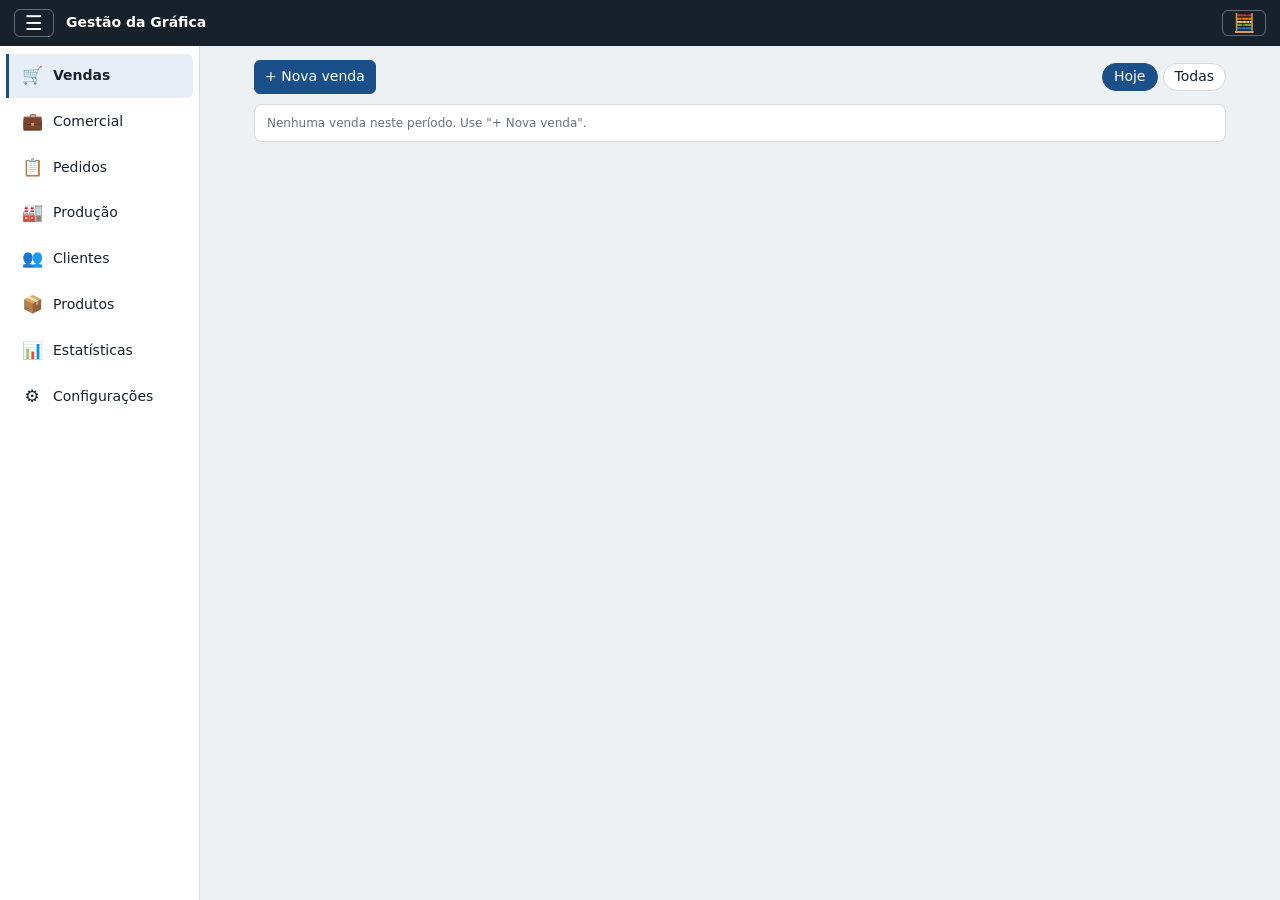
<file: index.html>
<!DOCTYPE html>
<html lang="pt-BR"><head><meta charset="utf-8">
<meta name="viewport" content="width=device-width,initial-scale=1">
<link rel="manifest" href="./manifest.webmanifest">
<meta name="theme-color" content="#16212b">
<meta name="mobile-web-app-capable" content="yes">
<meta name="apple-mobile-web-app-capable" content="yes">
<meta name="apple-mobile-web-app-status-bar-style" content="black-translucent">
<link rel="apple-touch-icon" href="./icons/icon-192.png">
<title>Gestão da Gráfica</title>
<style>
:root{--bg:#eef1f4;--pan:#fff;--ink:#16212b;--mut:#66727e;--line:#d5dbe1;--acc:#1b4f8a;--acc2:#e8eef6}
*{box-sizing:border-box}[hidden]{display:none!important}
body{margin:0;font:14px/1.4 "Segoe UI",system-ui,Arial,sans-serif;background:var(--bg);color:var(--ink)}
button,input,select,textarea{font:inherit;color:inherit}
input,select,textarea{width:100%;padding:6px 8px;border:1px solid var(--line);border-radius:6px;background:#fff;margin:2px 0 6px}
input[type=checkbox]{width:auto}
button{padding:6px 10px;border:1px solid var(--line);border-radius:6px;background:#fff;cursor:pointer}
button:hover{background:var(--acc2)}button.pri{background:var(--acc);border-color:var(--acc);color:#fff}button.del{color:#a3281f}
:focus-visible{outline:2px solid var(--acc)}
header{display:flex;align-items:center;gap:12px;height:46px;padding:0 14px;background:var(--ink);color:#fff;position:sticky;top:0;z-index:30}
#mn{background:none;border:1px solid #ffffff55;color:#fff;font-size:20px;line-height:1;padding:3px 10px;min-height:0}#mn:hover{background:#ffffff22}
#shell{display:flex;align-items:flex-start}
#tabs{flex:0 0 200px;width:200px;position:sticky;top:46px;height:calc(100vh - 46px);display:flex;flex-direction:column;gap:2px;padding:8px 6px;background:var(--pan);border-right:1px solid var(--line);overflow:hidden auto;transition:flex-basis .15s,width .15s}
#tabs button{display:flex;align-items:center;gap:10px;border:0;border-left:3px solid transparent;border-radius:0 6px 6px 0;background:none;padding:10px 12px;white-space:nowrap;text-align:left;width:100%}
#tabs button.on{border-color:var(--acc);font-weight:600;background:var(--acc2)}
#tabs .ic{flex:0 0 22px;text-align:center;font-size:17px}
#tabs.sm{flex-basis:54px;width:54px}#tabs.sm .lb{display:none}#tabs.sm button{padding:10px 0;justify-content:center}
#cont{flex:1;min-width:0}
#main{max-width:1000px;margin:0 auto;padding:14px}
.row{display:flex;justify-content:space-between;align-items:center;gap:8px;flex-wrap:wrap}
.mut{color:var(--mut);font-size:12px}.acts{display:flex;gap:5px;flex-wrap:wrap;align-items:center}.acts input,.acts select{width:auto;margin:0}
.chip{border-radius:20px;padding:3px 11px}.chip.on{background:var(--acc);color:#fff;border-color:var(--acc)}
.list,.form{background:var(--pan);border:1px solid var(--line);border-radius:8px;margin-top:10px}.form{padding:12px}
.item{padding:10px 12px;border-bottom:1px solid var(--line)}.item:last-child{border:0}.click{cursor:pointer}.click:hover{background:var(--acc2)}
.s-aberto{border-left:4px solid #c98a00}.s-aprovado{border-left:4px solid #1b6fd1}.s-executado{border-left:4px solid #7b4bb3}.s-pago{border-left:4px solid #1f8a4c}.s-recusado,.s-arquivado{border-left:4px solid #8a949d}
.tag{display:inline-block;padding:1px 8px;border-radius:10px;background:var(--acc2);font-size:12px;font-weight:600}
dialog{width:min(840px,96vw);border:0;border-radius:10px;padding:16px}dialog::backdrop{background:#0008}
.it{display:grid;grid-template-columns:2.2fr 1fr 1fr 1.2fr 1.2fr 1fr;gap:6px;align-items:end}.it .rm{grid-column:1/-1;justify-self:end}.rw{border:1px solid var(--line);border-radius:8px;padding:8px;margin-bottom:8px;background:#fafbfc}label{display:block;font-size:12px;color:var(--mut)}label input[type=checkbox]{margin-right:6px}
.ex{background:var(--acc2);padding:8px;border-radius:6px;margin-top:6px}.ex label{display:inline-block;margin-right:12px}.ex input,.ex select{width:130px;display:block}
.g2{display:grid;grid-template-columns:1fr 1fr;gap:8px}
.br{display:grid;grid-template-columns:130px 1fr 100px;gap:8px;align-items:center;margin:3px 0}.br i{display:block;height:12px;background:var(--acc);border-radius:3px}.br b{text-align:right;font-weight:600}
.stp{margin:3px 0 0 6px;padding-left:10px;border-left:3px solid #1f8a4c;font-size:13px}.cur{margin:8px 0 0 6px;padding:8px;border:2px solid var(--acc);border-radius:8px}.lock{margin-top:8px;padding:8px;background:#fdecea;border-radius:6px;color:#a3281f}
.warn{background:#fff4d6;padding:4px 8px;border-radius:6px;margin-top:4px}.pl{border-left:4px solid #c98a00}
#bar{position:fixed;left:0;right:0;bottom:0;background:var(--ink);color:#fff;padding:10px 16px;display:flex;gap:10px;align-items:center;justify-content:center;flex-wrap:wrap;z-index:9}
#print{display:none}
@media print{html,body{background:#fff!important}body>*:not(#print){display:none!important}#print{display:block;font:13px Arial;color:#000;background:#fff}
.ph{display:flex;gap:14px;align-items:center;border-bottom:1px solid #000;padding-bottom:8px;margin-bottom:8px}.ph img{max-height:80px;max-width:150px}.ph h1{margin:0;font-size:19px}.ph .ob{border:1px solid #000;padding:6px 10px;text-align:right;white-space:nowrap}
#print table{width:100%;border-collapse:collapse;margin:10px 0}#print th,#print td{border-bottom:1px solid #999;padding:5px;text-align:left}
#print .big{font-size:17px;font-weight:bold;text-align:right}#print .bx{border:1px solid #999;padding:8px;margin:8px 0}}
@media(max-width:720px){body{font-size:15px}#main{padding:8px}button,input,select,textarea{font-size:16px;min-height:40px}.g2{grid-template-columns:1fr}.it{grid-template-columns:1fr 1fr}.it .c1{grid-column:1/-1}.br{grid-template-columns:90px 1fr 84px}dialog{width:100vw;max-width:100vw;min-height:100vh;border-radius:0;padding:10px}.acts button{flex:1 1 auto}.ex input,.ex select{width:100%}}.pagehd{display:flex;justify-content:space-between;align-items:center;gap:8px;margin-bottom:8px}.pagehd h3{margin:0;font-size:18px}.pagehd button{font-size:18px;line-height:1;padding:6px 12px}
#dq{max-width:1000px;margin:14px auto;padding:14px;background:var(--pan);border:1px solid var(--line);border-radius:8px}
#dp,#dnp,#dd,#dx,#dtx,#dpe{width:min(520px,96vw);min-height:0}
.entb{background:#FFF6D6;border:2px solid #E0A800;border-radius:8px;padding:8px 10px;margin:12px 0}.entb>b{font-size:15px}
.px .hd{display:flex;justify-content:space-between;gap:8px;cursor:pointer;align-items:center}
#dnc,#dfo{width:min(640px,96vw);min-height:0;max-height:92vh;overflow:auto}#dpr{width:min(760px,96vw);min-height:0;max-height:92vh;overflow:auto}
.cats{flex:0 0 190px;display:flex;flex-direction:column;gap:2px;background:var(--pan);border:1px solid var(--line);border-radius:8px;padding:6px}
.cats button{display:block;width:100%;text-align:left;background:none;border:0;border-left:3px solid transparent;padding:7px 8px;border-radius:0 6px 6px 0}
.cats button.on{border-color:var(--acc);background:var(--acc2);font-weight:600}.cats button.sub{padding-left:22px;font-size:13px}
.tbw{min-width:880px}.fr th{padding:2px 4px}.fr input{width:100%;min-width:60px;padding:4px 6px;font-size:12px;min-height:0}
@media(max-width:720px){.cats{flex:1 1 100%}}
#print.roll{font:11px Arial}#print.roll .ph{display:block;text-align:center}#print.roll h1{font-size:14px}#print.roll table{margin:4px 0}#print.roll th,#print.roll td{padding:2px}#print.roll hr{border:0;border-top:1px dashed #000;margin:4px 0}
.cfg{display:flex;gap:12px;align-items:flex-start}.cfgl{flex:0 0 220px;display:flex;flex-direction:column;gap:2px;background:var(--pan);border:1px solid var(--line);border-radius:8px;padding:6px;position:sticky;top:56px}
.cfgl button{text-align:left;background:none;border:0;border-left:3px solid transparent;padding:9px 10px;border-radius:0 6px 6px 0}.cfgl button.on{border-color:var(--acc);background:var(--acc2);font-weight:600}
.cfgc{flex:1;min-width:0}.cfgb{display:none;margin-bottom:8px}
@media(max-width:720px){.cfg{display:block}.cfg.open .cfgl{display:none}.cfg:not(.open) .cfgc{display:none}.cfgl{position:static}.cfg.open .cfgb{display:inline-block}}
#cb{margin-left:auto;background:none;border:1px solid #ffffff55;color:#fff;font-size:18px;line-height:1;padding:3px 10px;min-height:0}#cb:hover{background:#ffffff22}
#calcp{position:fixed;right:0;top:46px;bottom:0;width:min(320px,100vw);background:var(--pan);border-left:1px solid var(--line);box-shadow:-2px 0 12px #0003;padding:12px;z-index:25;overflow:auto}
.cd{font-size:30px;text-align:right;padding:8px;background:#fff;border:1px solid var(--line);border-radius:8px;min-height:50px;word-break:break-all;margin:4px 0 10px}
.ck{display:grid;grid-template-columns:repeat(4,1fr);gap:6px}.ck button{padding:14px 0;font-size:18px}.ck .eq{grid-column:span 2;background:var(--acc);color:#fff;border-color:var(--acc)}.ck .op{background:var(--acc2)}
.kpis{display:grid;grid-template-columns:repeat(4,1fr);gap:10px;margin:10px 0}.kpi{background:var(--pan);border:1px solid var(--line);border-radius:8px;padding:12px}.kpi .l{font-size:12px;color:var(--mut)}.kpi .v{font-size:22px;font-weight:700;margin:4px 0}.kpi .c{font-size:12px;color:var(--mut)}
@media(max-width:720px){.kpis{grid-template-columns:1fr 1fr}.kpi .v{font-size:18px}}
@media(max-width:720px){header{padding:0 10px}#tabs{position:fixed;left:0;top:46px;bottom:0;height:auto;z-index:20;flex:none}#tabs:not(.sm){box-shadow:2px 0 12px #0004}#shell{padding-left:54px}}
.tb{width:100%;border-collapse:collapse}.tb th,.tb td{padding:6px;border-bottom:1px solid var(--line);text-align:left;vertical-align:middle}.tb th{font-size:12px;color:var(--mut);font-weight:600}.tb input{margin:0}.tb .n{text-align:right;white-space:nowrap}
@media(max-width:720px){#dq{margin:8px;padding:10px}.tb input{min-height:36px}}
</style><style id="pg"></style></head><body>
<header><button id="mn" type="button" onclick="toggleNav()" aria-label="Menu" title="Menu">☰</button><b>Gestão da Gráfica</b><button id="cb" type="button" onclick="calcT()" title="Calculadora" aria-label="Calculadora">🧮</button></header><div id="shell"><nav id="tabs"></nav><div id="cont"><main id="main"></main>

<section id="dq" hidden><div class="pagehd"><h3 id="dqt"></h3><button type="button" onclick="qClose()" title="Fechar" aria-label="Fechar">✕</button></div>
<div class="g2"><div><label>Cliente<select id="q-c"></select></label><button type="button" onclick="cliPop(null,'q')">+ Novo cliente</button></div><label>Data do orçamento<input type="date" id="q-d"></label></div>
<div id="q-i" style="margin-top:8px"></div>
<button onclick="addRow()">+ Produto</button>
<div class="g2" style="margin-top:8px">
<label>Desconto no pagamento à vista<select id="q-dv" onchange="dvSel()"><option value="5">5% (padrão)</option><option value="10">10%</option><option value="x">Outro valor (%)</option></select><input type="number" step="any" id="q-dv2" placeholder="% de desconto" hidden></label><label>Ajuste em R$ (use − para desconto em valor)<input type="number" step="any" id="q-a" oninput="qt()"></label>
<label class="nv">Validade do orçamento (dias)<input type="number" id="q-v"></label><label class="nv">Previsão de produção (dias úteis)<input type="number" id="q-pv"></label></div>
<div id="q-eh" class="nv"></div>
<label>Observações<textarea id="q-o" rows="2"></textarea></label>
<div id="q-pg"></div>
<div class="row"><span><b>Total: <span id="q-t"></span></b><br><span class="mut" id="q-l"></span></span><span class="acts"><button onclick="qClose()">Fechar</button><button class="pri" onclick="saveQ()">Salvar</button></span></div></section></div></div>
<dialog id="dp"></dialog>
<dialog id="dd"></dialog>
<dialog id="dtx"></dialog>
<dialog id="dpe"></dialog>
<dialog id="dx"></dialog>
<aside id="calcp" hidden aria-label="Calculadora"><div class="pagehd"><h3>Calculadora</h3><button type="button" onclick="calcT()" aria-label="Fechar" title="Fechar">✕</button></div><div id="c-h" class="mut" style="min-height:18px;text-align:right"></div><div id="c-d" class="cd">0</div><div class="ck" id="c-k"></div><div class="acts" style="margin-top:10px"><button type="button" onclick="calcCp()">Copiar resultado</button></div></aside>
<dialog id="dnc"></dialog>
<dialog id="dpr"></dialog>
<dialog id="dfo"></dialog>
<dialog id="dnp"><h3 style="margin:0 0 8px">Novo produto</h3>
<label>Código (número, letras ou código de barras)<input id="np-c" autocomplete="off"></label>
<label><input type="checkbox" id="np-a" onchange="npA()"> Gerar código automático (próximo número disponível)</label>
<label>Nome<input id="np-n" autocomplete="off"></label>
<label>Valor (R$)<input id="np-v" type="number" step="any" min="0"></label>
<div class="acts" style="justify-content:flex-end;margin-top:8px"><button onclick="$('#dnp').close()">Cancelar</button><button class="pri" onclick="npS()">Salvar e adicionar à venda</button></div></dialog>
<datalist id="dsrv"></datalist>
<div id="bar" hidden><span>Salve o PDF e depois anexe na conversa.</span><button class="pri" id="bar-b">Abrir WhatsApp do cliente</button><button onclick="$('#bar').hidden=true">Fechar</button></div>
<div id="print"></div>

<script>
const $=s=>document.querySelector(s),K='gestao_grafica_v1';
const ET=['Aprovação de arte','Fila de produção','Em produção','Em acabamento','Finalizado','Pronto para retirada','Em rota de entrega','Entregue/Retirado'];
const ST={aberto:'Aberto',aprovado:'Aprovado',executado:'Executado',pago:'Pago',recusado:'Recusado',arquivado:'Arquivado'};
const FP=['Pix','Cartão de débito','Cartão de crédito','Dinheiro (na loja)','Outra forma'];
const MSG0=ET.map(e=>`Olá, {nome}! Seu pedido nº {n} está na etapa: ${e}. Previsão de entrega: {prev}.`);
MSG0[4]='Olá, {nome}! Seu pedido nº {n} foi finalizado. Você vai retirar na loja ou prefere entrega?';
let db,tab='ven',flt='todos',edit=null,its=[],pgq=false,pgv=false,vsd=null,vdm='r',hc=null,ek=null,po=null,pf='and',di={},dl=[],dk=[];
function fresh(){return{emp:{},msg:MSG0,cli:[],it:[],kits:[],par:[],tx:[],orc:[],id:1,seq:1,cfg:{dig:4,mk:0,ent:30,fmt:fmt0(),bw:80,avs:avs0(),rod:'Documento sem valor fiscal'},hist:[],del:[]}}
function fmt0(){return{venda:'b80',orc:'A4',rec:'A5',ped:'A6',arte:'A4'}}
function avs0(){return['A cor impressa pode variar de 5% a 10%, para mais ou para menos, em relação à cor vista na tela.','Confira todos os textos, a ortografia, telefones, endereços, CNPJ, redes sociais, preços e datas. Depois de aprovada, a arte é impressa exatamente como está.','O corte pode variar de 1 a 2 mm. Itens muito próximos da borda podem ser cortados.','Imagens de baixa resolução podem sair pixeladas na impressão.','Cores especiais (neon, metálico e tons sob medida) não são reproduzidas fielmente na impressão digital.','O prazo de entrega começa a contar a partir da aprovação da arte.','Alterações depois da aprovação podem ter custo adicional e novo prazo.','A aprovação pelo WhatsApp vale como assinatura; a data e a hora ficam registradas.']}
const hlog=(o,ev,tx,v)=>db.hist.push({n:o.n,ts:agora(),ev,tx:tx||'',v:v==null?null:v});
function norm(d){d=Object.assign(fresh(),d);d.cfg=Object.assign({dig:4,mk:0,ent:30},d.cfg||{});d.cfg.fmt=Object.assign(fmt0(),d.cfg.fmt||{});if(!d.cfg.bw)d.cfg.bw=80;if(!d.cfg.avs)d.cfg.avs=avs0();if(d.cfg.rod==null)d.cfg.rod='Documento sem valor fiscal';d.par.forEach(p=>{if(!p.tipo)p.tipo='Parceira'});d.orc.forEach(o=>{o.it.forEach((r,i)=>{r.rid=r.rid||'r'+o.id+'_'+i;r.cu=r.cu||0;r.cpu=r.cpu||0});o.pays=o.pays||[];o.hp=o.hp||[];if(!o.venda&&o.ped===undefined)o.ped=o.pays.length&&!o.est&&!['recusado','arquivado'].includes(o.st)?1:0;if(o.dp){o.aj=rnd((+o.aj||0)-sub(o)*o.dp/100);delete o.dp}if(!o.ln){o.ln=[];sync(o);if(o.tl&&o.ln[0])o.ln[0].tl=o.tl;delete o.tl}if(!o.venda&&!o.ped&&o.conf&&!o.est&&!['recusado','arquivado'].includes(o.st))o.ped=1;if(o.tx&&!o.txv){const f=d.tx.find(x=>x.id==o.tx);if(f)o.txv={valor:f.valor,custo:f.custo}}(o.ln||[]).forEach(l=>{if(l.ex&&!l.exv){const f=d.tx.find(x=>x.id==l.ex);if(f)l.exv={valor:f.valor,custo:f.custo}}})});d.hist=d.hist||[];d.del=d.del||[];d.seq=Math.max(+d.seq||1,...d.orc.map(o=>o.n+1),...d.del.map(x=>x.n+1));return d}
function load(){try{return norm(JSON.parse(localStorage.getItem(K))||{})}catch(e){return fresh()}}
function save(){try{localStorage.setItem(K,JSON.stringify(db))}catch(e){alert('Não foi possível salvar. O armazenamento do navegador pode estar cheio.')}if(typeof bkDirty=='function')bkDirty()}
const esc=s=>String(s??'').replace(/[&<>"]/g,c=>({'&':'&amp;','<':'&lt;','>':'&gt;','"':'&quot;'}[c]));
const fmt=v=>(+v||0).toLocaleString('pt-BR',{style:'currency',currency:'BRL'}),fm=n=>(+n||0).toLocaleString('pt-BR',{maximumFractionDigits:2});
const dt=d=>d?d.split('-').reverse().join('/'):'',hoje=()=>new Date().toLocaleDateString('sv'),agora=()=>new Date().toLocaleString('pt-BR');
const cli=id=>db.cli.find(c=>c.id==id),get=id=>db.orc.find(o=>o.id==id),par=id=>db.par.find(p=>p.id==id),txx=id=>db.tx.find(x=>x.id==id)||{valor:0,custo:0};
const phone=p=>{let d=(p||'').replace(/\D/g,'');return d.length<=11?'55'+d:d};
const addD=(d,n)=>{const x=new Date(d+'T12:00');x.setDate(x.getDate()+n);return x.toLocaleDateString('sv')};
const addDU=(d,n)=>{const x=new Date(d+'T12:00');while(n>0){x.setDate(x.getDate()+1);if(x.getDay()%6)n--}return x.toLocaleDateString('sv')};
const rnd=v=>Math.round(v*100)/100,dv=o=>o.dv!=null?o.dv:5,gdv=()=>$('#q-dv').value=='x'?(+$('#q-dv2').value||0):+$('#q-dv').value;const later=f=>setTimeout(f,0);
const sub=o=>o.it.reduce((a,r)=>a+r.t,0),entV=o=>o.gr||o.ed?0:(o.txv?(+o.txv.valor||0):txx(o.tx).valor),extra=o=>(o.ln||[]).reduce((a,l)=>a+(l.ex?(l.exv?l.exv.valor:txx(l.ex).valor):0),0);
const dsc=o=>(o.pays||[]).reduce((a,p)=>a+(p.ds||0),0),base=o=>sub(o)+(+o.aj||0)+entV(o)+extra(o)-dsc(o),rfe=o=>{const rf=+o.rf||0;if(!rf)return 0;const pp=(o.pays||[]).reduce((a,p)=>a+(p.v>0?p.v:0),0);return Math.max(0,rf-Math.max(0,pp-base(o)))},tot=o=>base(o)-rfe(o),hasEnt=o=>!!(o.tx||o.txv||o.gr||o.ed),paid=o=>(o.pays||[]).reduce((a,p)=>a+p.v,0);
const cost=o=>o.it.reduce((a,r)=>a+(r.cu||0),0)+(o.ed?0:(o.txv?(+o.txv.custo||0):(o.tx?(+txx(o.tx).custo||0):0)))+(o.ln||[]).reduce((a,l)=>a+(l.ex?((l.exv?l.exv.custo:txx(l.ex).custo)||0):0),0),lucro=o=>tot(o)-cost(o);
const prevD=o=>o.conf?dt(addDU(o.conf,o.prev||0)):(o.prev||0)+' dias úteis';
const ent=()=>{const n=db.cfg&&db.cfg.ent;return n==null||n===''?30:Math.max(0,Math.min(100,+n||0))},pl=o=>(o.ln||[]).filter(l=>!l.np),unl=o=>tot(o)>0&&(ent()<=0||(paid(o)>0&&paid(o)>=tot(o)*ent()/100-.005)),done=o=>{const p=pl(o);return o.ln.length>0&&(p.length?p.every(l=>l.tl.length>=7):o.ln.every(l=>l.ent))};
const labs=l=>[...ET.slice(0,5),l.modo=='entrega'?'Em rota de entrega':'Pronto para retirada','Entregue/Retirado'];
function conf(o){if(!o.conf){o.conf=hoje();o.po=o.prev;if(!o.venda&&!o.ped){o.ped=1;hlog(o,'Virou pedido','Pedido nº '+o.n)}stockApply(o)}}
function stat(o){if(o.est)return;if(o.venda){o.st=o.pays.length&&paid(o)>=tot(o)-.005?'pago':(o.pays.length?'aprovado':'aberto');return}if(['recusado','arquivado'].includes(o.st)||(o.st=='aberto'&&!o.pays.length))return;o.st=paid(o)>=tot(o)-.005&&o.pays.length?'pago':(done(o)?'executado':'aprovado')}
function sync(o){o.ln=o.ln||[];const ks=[];o.it.forEach(r=>(r.kc||[{iid:r.iid,nome:r.d,dd:r.dd}]).forEach(c=>{const k=r.rid+':'+(c.iid||0);ks.push(k);let l=o.ln.find(x=>x.k==k);if(!l){l={k,d:'',iid:c.iid,dd:0,prio:0,tl:[],oc:[],log:[],modo:'',ex:null,arte:null};o.ln.push(l)}l.iid=c.iid;{const pi=db.it.find(x=>x.id==c.iid);l.np=!!(pi&&pi.prod=='pronta')}l.d=r.kc?c.nome+' (kit '+r.d.replace(/^Kit /,'')+')':r.d;l.dd=r.kc?c.dd:r.dd}));o.ln=o.ln.filter(l=>ks.includes(l.k)||l.tl.length)}
db=load();

const idb=()=>new Promise((s,j)=>{const r=indexedDB.open('gg_files',1);r.onupgradeneeded=()=>r.result.createObjectStore('f');r.onsuccess=()=>s(r.result);r.onerror=j});
async function fput(k,v){const d=await idb();return new Promise(s=>{const t=d.transaction('f','readwrite');t.objectStore('f').put(v,k);t.oncomplete=s})}
async function fget(k){const d=await idb();return new Promise(s=>{const r=d.transaction('f').objectStore('f').get(k);r.onsuccess=()=>s(r.result)})}
async function fall(){const d=await idb(),o={};return new Promise(s=>{const r=d.transaction('f').objectStore('f').openCursor();r.onsuccess=()=>{const c=r.result;if(c){o[c.key]=c.value;c.continue()}else s(o)}})}
async function fclr(){const d=await idb();return new Promise(s=>{const t=d.transaction('f','readwrite');t.objectStore('f').clear();t.oncomplete=s})}
/* BACKUP NA CONTA GOOGLE (DRIVE) E BACKUP AUTOMÁTICO - v2.3 */
const GCID='452005881922-cuo893gvm906msm2hejajfkat9obiu0b.apps.googleusercontent.com',GSC='https://www.googleapis.com/auth/drive.appdata https://www.googleapis.com/auth/userinfo.email',BKF='gestao-grafica-backup.json',DA='https://www.googleapis.com/drive/v3/files',DU='https://www.googleapis.com/upload/drive/v3/files';
const BK=Object.assign({auto:false,min:15,arq:false,amin:30,email:'',hd:'',hf:'',ts:0,tsf:0,tsc:0,pend:0,conf:0,msg:''},(()=>{try{return JSON.parse(localStorage.getItem('gg_bk'))||{}}catch(e){return{}}})());
let bkTok=null,bkExp=0,bkBusy=false,bkDue=0,bkDir=null;
const bkSave=()=>{try{localStorage.setItem('gg_bk',JSON.stringify(BK))}catch(e){}};
const bkHash=s=>{let a=3735928559,b=1103547991;for(let i=0;i<s.length;i++){const c=s.charCodeAt(i);a=Math.imul(a^c,2654435761);b=Math.imul(b^c,1597334677)}a=Math.imul(a^a>>>16,2246822507)^Math.imul(b^b>>>13,3266489909);b=Math.imul(b^b>>>16,2246822507)^Math.imul(a^a>>>13,3266489909);return(4294967296*(2097151&b)+(a>>>0)).toString(36)+'-'+s.length};
async function bkSnap(){const s=JSON.stringify({...db,_files:await fall()});return{s,h:bkHash(s)}}
function bkDirty(){if(BK.email&&BK.auto)bkDue=Date.now()+20000}
function gsi(){return window.google&&google.accounts&&google.accounts.oauth2?Promise.resolve():new Promise((ok,no)=>{const s=document.createElement('script');s.src='https://accounts.google.com/gsi/client';s.onload=ok;s.onerror=()=>no(new Error('Sem internet'));document.head.appendChild(s)})}
function gTok(inter){if(bkTok&&Date.now()<bkExp-60000)return Promise.resolve(bkTok);if(GCID.startsWith('COLE'))return Promise.reject(new Error('Client ID do Google não configurado'));return gsi().then(()=>new Promise((ok,no)=>{const c=google.accounts.oauth2.initTokenClient({client_id:GCID,scope:GSC,callback:r=>{if(r.error)return no(new Error(r.error));bkTok=r.access_token;bkExp=Date.now()+(+r.expires_in||3600)*1000;ok(bkTok)},error_callback:e=>no(new Error(e.type||'popup'))});c.requestAccessToken({prompt:inter?(BK.email?'':'select_account'):'none',login_hint:BK.email||undefined})}))}
async function dr(u,o,t){o=o||{};const r=await fetch(u,{...o,headers:{...(o.headers||{}),Authorization:'Bearer '+t}});if(r.status==401){bkTok=null;throw new Error('token')}if(!r.ok)throw new Error('Drive '+r.status);return r}
async function drList(t){return(await(await dr(DA+'?spaces=appDataFolder&fields='+encodeURIComponent('files(id,modifiedTime,appProperties)')+'&q='+encodeURIComponent("name='"+BKF+"'"),{},t)).json()).files||[]}
async function drPut(t,s,h){const f=(await drList(t))[0],m={name:BKF,appProperties:{h}};if(!f)m.parents=['appDataFolder'];const bd='gg'+Date.now(),body='--'+bd+'\r\nContent-Type: application/json\r\n\r\n'+JSON.stringify(m)+'\r\n--'+bd+'\r\nContent-Type: application/json\r\n\r\n'+s+'\r\n--'+bd+'--';await dr(DU+(f?'/'+f.id:'')+'?uploadType=multipart',{method:f?'PATCH':'POST',headers:{'Content-Type':'multipart/related; boundary='+bd},body},t)}
async function drUp(inter,force){if(bkBusy)return;bkBusy=true;try{const{s,h}=await bkSnap();if(h==BK.hd&&!force&&!BK.pend)return;const t=await gTok(inter),f=(await drList(t))[0],rh=f&&f.appProperties&&f.appProperties.h;if(rh&&rh!=BK.hd&&rh!=h&&!force){BK.conf=1;BK.pend=0;bkSave();return}await drPut(t,s,h);BK.hd=h;BK.ts=Date.now();BK.pend=0;BK.conf=0;BK.msg='';bkSave()}catch(e){BK.pend=1;BK.msg=e.message=='token'?'':e.message;bkSave();if(inter)alert('Não foi possível enviar o backup: '+e.message)}finally{bkBusy=false;bkUI()}}
async function drRestore(t,f){t=t||await gTok(true);f=f||(await drList(t))[0];if(!f)throw new Error('Não há backup na conta');const d=JSON.parse(await(await dr(DA+'/'+f.id+'?alt=media',{},t)).text());if(!d.orc||!d.cli)throw new Error('Backup inválido');const fl=d._files||{};delete d._files;db=norm(d);save();await fclr();for(const k in fl)await fput(k,fl[k]);BK.hd=(f.appProperties||{}).h||'';BK.conf=0;BK.pend=0;bkSave();render()}
async function bkRest(){if(!confirm('Substituir os dados deste aparelho pelo backup da conta Google?'))return;try{await drRestore()}catch(e){alert('Erro: '+e.message)}bkUI()}
async function gLogin(){try{const t=await gTok(true),u=await(await dr('https://www.googleapis.com/oauth2/v3/userinfo',{},t)).json();BK.email=u.email||'conta Google';bkSave();const f=(await drList(t))[0],rh=f&&f.appProperties&&f.appProperties.h;if(rh&&rh!=BK.hd){if(confirm('Já existe um backup nesta conta ('+new Date(f.modifiedTime).toLocaleString('pt-BR')+').\n\nOK = restaurar o backup da conta neste aparelho (substitui os dados atuais).\nCancelar = manter os dados deste aparelho (o backup da conta será substituído).'))await drRestore(t,f);else{BK.hd=rh;await drUp(false,true)}}else await drUp(false,true)}catch(e){alert('Não foi possível entrar: '+e.message)}bkUI()}
function gOut(){if(!confirm('Sair da conta Google? Os dados deste aparelho e o backup da conta não serão alterados.'))return;BK.email='';BK.hd='';BK.pend=0;BK.conf=0;bkTok=null;bkDue=0;bkSave();bkUI()}
async function drDel(){if(!confirm('Apagar o backup da conta Google? O programa neste aparelho NÃO será alterado.'))return;if(prompt('Digite APAGAR para continuar:')!=='APAGAR')return;try{const t=await gTok(true);for(const f of await drList(t))await dr(DA+'/'+f.id,{method:'DELETE'},t);BK.hd='';BK.auto=false;BK.pend=0;BK.conf=0;bkSave();alert('Backup da conta apagado. O backup automático na conta foi desligado; ligue de novo ou use "Fazer backup agora" quando quiser enviar um novo.')}catch(e){alert('Erro: '+e.message)}bkUI()}
async function limpaAp(){if(!confirm('Limpar os dados DESTE APARELHO e sair da conta Google? O backup na conta não será alterado. O que ainda não foi enviado ao Drive será perdido.'))return;BK.email='';BK.hd='';BK.pend=0;BK.conf=0;bkTok=null;bkDue=0;bkSave();localStorage.removeItem(K);await fclr();db=fresh();save();tab='ven';po=null;render()}
function bkDl(s,n){const a=document.createElement('a');a.href=URL.createObjectURL(new Blob([s],{type:'application/json'}));a.download=n;a.click();setTimeout(()=>URL.revokeObjectURL(a.href),9e3)}
async function arqTick(){BK.tsf=Date.now();const{s,h}=await bkSnap();if(h==BK.hf){bkSave();return}if(bkDir){try{const w=await(await bkDir.getFileHandle('gestao-grafica-backup-auto.json',{create:true})).createWritable();await w.write(s);await w.close()}catch(e){bkDir=null;bkDl(s,'gestao-grafica-backup-auto-'+new Date().toLocaleString('sv').slice(0,16).replace(' ','_').replace(':','h')+'.json')}}else bkDl(s,'gestao-grafica-backup-auto-'+new Date().toLocaleString('sv').slice(0,16).replace(' ','_').replace(':','h')+'.json');BK.hf=h;bkSave();bkUI()}
async function bkPasta(){try{bkDir=await showDirectoryPicker({mode:'readwrite'});BK.hf='';bkSave();arqTick()}catch(e){}bkUI()}
function bkSet(k,v){BK[k]=v;bkSave();if(k=='auto'&&v)bkDue=Date.now()+1000;if(k=='arq'&&v)BK.tsf=0;bkUI()}
function bkTick(){const n=Date.now();if(BK.arq&&n-BK.tsf>=(BK.amin||30)*60000)arqTick();if(BK.email&&BK.auto&&!bkBusy&&((bkDue&&n>=bkDue)||n-BK.tsc>=(BK.min||15)*60000)){bkDue=0;BK.tsc=n;drUp(false)}}
function bkH(){const lg=!!BK.email,fm=t=>t?new Date(t).toLocaleString('pt-BR'):'nunca';return '<hr><b>Conta Google (backup no Drive)</b>'+(lg?`<p class="mut">Conectado: <b>${esc(BK.email)}</b>. Último envio: ${fm(BK.ts)}.${BK.pend?' <b>Backup pendente.</b>':''}${BK.msg?' Último erro: '+esc(BK.msg):''}</p><label><input type="checkbox" ${BK.auto?'checked':''} onchange="bkSet('auto',this.checked)">Backup automático na conta (após alterações e a cada <input type="number" min="1" value="${BK.min}" style="width:64px" onchange="bkSet('min',+this.value||15)"> min, só se houver diferença)</label><div class="acts"><button class="pri" onclick="drUp(true,true)">Fazer backup agora</button><button onclick="bkRest()">Restaurar da conta</button><button class="del" onclick="drDel()">Apagar backup da conta</button><button onclick="gOut()">Sair da conta</button></div>`:'<p class="mut">O programa funciona sem login. Entrando, os dados e as artes são guardados na sua conta Google.</p><div class="acts"><button class="pri" onclick="gLogin()">Entrar com Google</button></div>')+`<hr><b>Backup automático em arquivo</b><p class="mut">Funciona só com o programa aberto, com ou sem conta. Baixa o arquivo só se houver diferença desde o último.</p><label><input type="checkbox" ${BK.arq?'checked':''} onchange="bkSet('arq',this.checked)">Ativar, a cada <input type="number" min="1" value="${BK.amin}" style="width:64px" onchange="bkSet('amin',+this.value||30)"> min</label>${window.showDirectoryPicker?`<div class="acts"><button onclick="bkPasta()">Escolher pasta (computador)</button></div><p class="mut">${bkDir?'Pasta escolhida: o mesmo arquivo é sobrescrito (vale até fechar o programa).':'Sem pasta escolhida: cada backup é baixado como um arquivo novo.'}</p>`:'<p class="mut">Neste aparelho cada backup é baixado como um arquivo novo, com data e hora no nome.</p>'}<hr><div class="acts"><button class="del" onclick="limpaAp()">Limpar neste aparelho</button></div><p class="mut">"Limpar neste aparelho" apaga só os dados daqui e sai da conta; o backup na conta fica como está.</p>`}
function bkBn(){let b=$('#bk-bn');if(!(BK.email&&(BK.pend||BK.conf))){if(b)b.remove();return}if(!b){b=document.createElement('div');b.id='bk-bn';b.style.cssText='position:fixed;left:8px;right:8px;bottom:8px;z-index:99;background:#16212b;color:#fff;padding:10px 12px;border-radius:10px;display:flex;gap:8px;flex-wrap:wrap;align-items:center;font-size:13px';document.body.appendChild(b)}b.innerHTML=BK.conf?'<span>A conta tem um backup diferente do último enviado daqui (outro aparelho?).</span><button onclick="drUp(true,true)">Sobrescrever com este</button><button onclick="bkRest()">Restaurar da conta</button>':'<span>Backup pendente.</span><button onclick="drUp(true)">Toque para renovar e enviar</button>'}
function bkUI(){const b=$('#bk-box');if(b)b.innerHTML=bkH();bkBn()}
setInterval(bkTick,30000);document.addEventListener('visibilitychange',()=>{if(!document.hidden&&BK.email&&BK.auto)bkDue=Date.now()+2000});setTimeout(()=>{if(BK.email&&BK.auto)bkDue=Date.now()+2000;bkBn()},1500);

function render(){
 $('#tabs').innerHTML=[['ven','🛒','Vendas'],['com','💼','Comercial'],['ped','📋','Pedidos'],['prd','🏭','Produção'],['cli','👥','Clientes'],['it','📦','Produtos'],['est','📊','Estatísticas'],['cfg','⚙️','Configurações']].map(([k,i,l])=>`<button class="${tab==k?'on':''}" onclick="goTab('${k}')" title="${l}" aria-label="${l}"><span class="ic">${i}</span><span class="lb">${l}</span></button>`).join('');
 $('#main').innerHTML=pgv?vPDV():{ven:vVen,com:vOrc,ped:vPed,prd:vProc,cli:vCli,it:vProd,kit:vKit,est:vEst,cfg:vCfg}[tab]();if(pgv)vpInit()}
function setNav(sm){$('#tabs').classList.toggle('sm',sm);try{localStorage.setItem('gg_nav',sm?'1':'0')}catch(e){}}
function toggleNav(){setNav(!$('#tabs').classList.contains('sm'))}
function goTab(k){if(k=='orc')k='com';if(pgv){if(vsd&&!vsd.ro&&its.length&&!confirm('Fechar a venda? Os produtos lançados serão descartados.'))return;pgv=false;vsd=null;its=[]}
 if(pgq){pgq=false;$('#dq').hidden=true;$('#main').hidden=false}
 tab=k;po=null;if(k=='cfg')cso=false;if(k=='prd')pq2=null;if(innerWidth<=720)setNav(true);render()}

/* VENDA (PDV) */
let vf='hoje';
function vVen(){const h=hoje(),dd=o=>o.pays.length?o.pays[o.pays.length-1].d:o.data,l=db.orc.filter(o=>o.venda&&(vf=='todas'||dd(o)==h||o.data==h)).sort((a,b)=>b.n-a.n);
 return `<div class="row"><button class="pri" onclick="openQ(null,true)">+ Nova venda</button><div class="acts"><button class="chip ${vf=='hoje'?'on':''}" onclick="vf='hoje';render()">Hoje</button><button class="chip ${vf=='todas'?'on':''}" onclick="vf='todas';render()">Todas</button></div></div>
 <div class="list">${l.map(o=>{const c=cli(o.cid);return `<div class="item s-${o.est?'arquivado':o.st}"><div class="row"><b>Venda nº ${o.n} · ${esc(c?c.nome:'Consumidor')}</b><b>${fmt(tot(o))}</b></div><div class="mut">${dt(o.data)} · <span class="tag">${o.est?'Estornada':o.st=='aprovado'?'Pago parcial':ST[o.st]}</span>${o.neg?' <span class="tag" style="color:#a3281f">estoque negativo</span>':''} · ${o.it.map(r=>esc(r.d)).join(', ')} · ${o.pays.map(p=>esc(p.f)+(p.pc>1?' '+p.pc+'x':'')).join(', ')}</div>
 <div class="acts" style="margin-top:6px"><button onclick="openQ(${o.id})">${o.pays.length?'Abrir':'Abrir / Receber'}</button>${o.pays.length?`<button onclick="cupomV(get(${o.id}))">Cupom</button><button onclick="recibo(get(${o.id}),${o.pays.length-1})">Recibo</button>`:''}${o.pays.length&&!o.est&&paid(o)>0?`<button class="del" onclick="estPop(${o.id})">Estornar</button>`:''}<button class="del" onclick="delQ(${o.id})">Excluir</button></div></div>`}).join('')||'<div class="item mut">Nenhuma venda neste período. Use "+ Nova venda".</div>'}</div>`}

/* CÓDIGO DO PRODUTO */
const dig=()=>Math.max(0,Math.min(12,parseInt((db.cfg||{}).dig)||0));
function nextCod(){const u=new Set(db.it.filter(x=>/^\d+$/.test(x.cod||'')).map(x=>parseInt(x.cod,10)));let n=1;while(u.has(n))n++;return String(n).padStart(dig(),'0')}
function codDup(c,id){c=(c||'').trim().toLowerCase();return c?db.it.find(x=>x.id!=id&&(x.cod||'').toLowerCase()==c):null}
function icaSel(){const a=$('#pf-ca').checked,c=$('#pf-cod');c.readOnly=a;if(a)c.value=nextCod()}

/* ORÇAMENTO COMO PÁGINA */
function qOpen(){pgq=true;$('#main').hidden=true;$('#dq').hidden=false;window.scrollTo(0,0)}
function qClose(){pgq=false;$('#dq').hidden=true;$('#main').hidden=false;render()}

/* VENDA COMO PÁGINA (PDV) */
const nz=s=>String(s==null?'':s).toLowerCase().normalize('NFD').replace(/[\u0300-\u036f]/g,'');
const FPV=[['Dinheiro','Dinheiro (na loja)',0],['Crédito','Cartão de crédito',1],['Débito','Cartão de débito',0],['Pix','Pix',0],['Outra forma','Outra forma',1]];
const vcliOpts=sel=>'<option value="">Consumidor</option>'+db.cli.map(c=>`<option value="${c.id}" ${sel==c.id?'selected':''}>${esc(c.nome)}</option>`).join('');
const pinfo=x=>x.isk?fmt(x.promoOn&&x.promo?x.promo:x.preco)+' (kit)':x.tipo=='m2'?fmt(x.mp)+'/m²':x.tipo=='lote'?(x.lotes||[]).length+' lote(s)':fmt(x.preco)+'/'+esc(x.un||'un');
function openV(id){const o=id?get(id):null;vsd={id:o?o.id:null,cid:o?o.cid:null,tx:o?o.tx:null,obs:o?o.obs||'':'',aj:o?+o.aj||0:0,gr:o?o.gr:0,data:o?o.data:hoje(),ro:!!(o&&o.pays.length)};
  its=o?o.it.map(x=>JSON.parse(JSON.stringify(x))):[];vdm='r';pgv=true;window.scrollTo(0,0);render()}
function vpClose(){if(vsd&&!vsd.ro&&its.length&&!confirm('Fechar a venda? Os produtos lançados serão descartados.'))return;pgv=false;vsd=null;its=[];render()}
function vPDV(){const ro=vsd.ro,o=vsd.id?get(vsd.id):null,dis=ro?'disabled':'';
  return `<div class="form" style="margin-top:0"><div class="pagehd"><h3>Venda${o?' nº '+o.n:''}</h3><button type="button" onclick="vpClose()" title="Fechar" aria-label="Fechar">✕</button></div>
  <div class="acts" style="align-items:flex-end;gap:8px"><label style="flex:1 1 180px;margin:0">Cliente<select id="vp-c" style="width:100%" ${dis}>${vcliOpts(vsd.cid)}</select></label>${ro?'':'<button type="button" onclick="cliPop(null,\'v\')" style="flex:0 0 auto;margin:0 0 2px">+ Novo Cliente</button>'}</div>
  ${ro?'':`<div class="acts" style="margin-top:8px;flex-wrap:nowrap"><input id="vp-s" placeholder="Buscar produto (nome ou código)" autocomplete="off" oninput="vpS()" onkeydown="vpK(event)" style="flex:1;min-width:0"><label style="margin:0;display:flex;align-items:center;gap:6px">Quant.<input id="vp-q" type="number" step="any" min="0" value="1" style="width:90px"></label><button type="button" class="pri" onclick="vpNP()" title="Novo produto" aria-label="Novo produto" style="flex:0 0 auto">+</button></div><div id="vp-r" class="list" hidden></div>`}
  <div id="vp-l" style="margin-top:10px"></div>
  ${entH('vp',o,ro)}
  <label style="margin-top:8px">Observação<textarea id="vp-o" rows="2" ${dis}>${esc(vsd.obs)}</textarea></label>
  <div class="acts" style="margin-top:8px"><button type="button" id="vp-db" onclick="vpDesc()" ${dis}>Desconto</button></div>
  <div class="mut" id="vp-sm"></div>
  ${ro?`<div class="form"><b>Venda concluída</b>${o.pays.map((p,i)=>`<div class="row"><span class="mut">${dt(p.d)} · ${p.rf?'Estorno ':''}${fmt(p.v)} · ${esc(p.f)}${p.pc>1?' em '+p.pc+'x':''}</span>${p.rf?'':`<span class="acts"><button onclick="payEdit(${o.id},${i})">Editar</button><button class="del" onclick="payDel(${o.id},${i})">Excluir</button></span>`}</div>`).join('')}</div>`:''}
  <div class="row" style="margin-top:8px"><b style="font-size:20px">Total: <span id="vp-t"></span></b>${ro?`<button class="pri" onclick="recibo(get(${o.id}),${o.pays.length-1})">Recibo</button>`:'<button class="pri" onclick="vpGo()" style="padding:12px 22px;font-size:16px">CONCLUIR VENDA</button>'}</div></div>`}
function vpInit(){vsd.dr=vsd.aj?rnd(-vsd.aj):0;vsd.dp='';vdm='r';vpR();if(!vsd.ro)$('#vp-s').focus()}
function vpFind(q){q=nz(q.trim());if(!q)return[];const a=db.it.filter(x=>nz(x.nome).includes(q)||nz(x.cod).includes(q)||nz(x.marca).includes(q)),k=db.kits.filter(x=>nz('kit '+x.nome).includes(q)).map(x=>({isk:1,...x}));return[...a,...k].slice(0,8)}
function vpS(){const q=$('#vp-s').value.trim(),b=$('#vp-r');if(!q){b.hidden=true;return}const l=vpFind(q);b.hidden=false;
  b.innerHTML=l.length?l.map(x=>`<div class="item click" onclick="vpAdd('${x.isk?'k':'i'}',${x.id})"><div class="row"><b>${x.isk?'Kit: ':(x.cod?esc(x.cod)+' · ':'')}${esc(x.nome)}</b><span class="mut">${pinfo(x)}${stTag(x)}${prTag(x)}</span></div></div>`).join(''):'<div class="item mut">Nenhum produto encontrado. Use o botão + para cadastrar.</div>'}
function vpK(e){if(e.key=='Escape'){e.target.value='';vpS();return}if(e.key!='Enter')return;e.preventDefault();const q=e.target.value.trim();if(!q)return;const ex=db.it.find(x=>x.cod&&x.cod.toLowerCase()==q.toLowerCase());if(ex)return vpAdd('i',ex.id);const l=vpFind(q);if(l.length==1)vpAdd(l[0].isk?'k':'i',l[0].id)}
function vpOk(t,id){const bad=t=='i'?[db.it.find(x=>x.id==id)].filter(x=>x&&x.prod!='pronta'):((db.kits.find(x=>x.id==id)||{itens:[]}).itens.map(c=>db.it.find(y=>y.id==c.iid)).filter(x=>x&&x.prod!='pronta'));
  if(!bad.length)return true;
  if(t=='i'){if(confirm('"'+bad[0].nome+'" é produto de produção e não é vendido no balcão. Para vender aqui ele precisa ser "Sem produção (pronta entrega)". Marcar agora como pronta entrega?')){bad[0].prod='pronta';bad[0].par=null;save();return true}return false}
  alert('Este kit tem produto de produção. Use Pedidos > Novo pedido.');return false}
const prTag=x=>x.isk||x.prod=='pronta'?'':' · <b>produção</b>';
function vpAdd(t,id){const q=+$('#vp-q').value||1;let novo=true;if(!vpOk(t,id))return;vpWarn(t,id,q);
  if(t=='i'){const it=db.it.find(x=>x.id==id);if(!it)return;if((it.tipo||'un')=='un'){const ix=its.findIndex(r=>r.iid==id&&!r.kid);if(ix>=0){vrc(ix,'q',(+its[ix].q||0)+q);novo=false}}
    if(novo){const r=newRow();r.iid=id;r.q=q;calc(its.push(r)-1)}}
  else{const k=db.kits.find(x=>x.id==id);if(!k)return;const r=newRow();r.kid=id;r.q=q;calc(its.push(r)-1)}
  $('#vp-s').value='';$('#vp-q').value=1;$('#vp-r').hidden=true;vpR();$('#vp-s').focus()}
function vpR(){const ro=vsd.ro;$('#vp-l').innerHTML=its.length?`<div style="overflow-x:auto"><table class="tb"><tr><th>COD</th><th>Produto</th><th>Quant.</th><th>Valor Unit.</th><th class="n">Valor Total</th><th></th></tr>${its.map((r,i)=>vpRow(r,i,ro)).join('')}</table></div>`:'<div class="item mut">Nenhum produto na venda. Busque pelo nome ou código.</div>';vpT()}
function vpRow(r,i,ro){const it=db.it.find(x=>x.id==r.iid),cod=it&&it.cod?it.cod:(r.kid?'KIT':''),dis=ro?'disabled':'';
  let h=`<tr><td>${esc(cod)}</td><td><span id="vd${i}">${esc(r.d)}</span><span id="vn${i}">${negH(r)}</span></td><td><input type="number" step="any" min="0" id="vq${i}" value="${r.q}" ${dis} oninput="vrc(${i},'q',this.value)" style="width:80px"></td><td><input type="number" step="any" min="0" id="vu${i}" value="${+(+r.p).toFixed(4)}" ${dis} oninput="vrc(${i},'p',this.value)" style="width:100px"></td><td class="n"><b id="vt${i}">${fmt(r.t)}</b></td><td>${ro?'':`<button class="del" onclick="its.splice(${i},1);vpR()" title="Remover" aria-label="Remover">✕</button>`}</td></tr>`;
  if(it&&it.tipo=='m2')h+=`<tr><td></td><td colspan="5"><div class="ex"><label>Largura (m)<input type="number" step="any" value="${r.w||''}" ${dis} oninput="its[${i}].w=this.value;calc(${i});vrefr(${i})"></label><label>Altura (m)<input type="number" step="any" value="${r.h||''}" ${dis} oninput="its[${i}].h=this.value;calc(${i});vrefr(${i})"></label><label>Área cobrada<br><b id="vra${i}">${fm(r.ar)} m²</b></label>${it.mm?`<span class="mut">mínimo cobrado: ${fm(it.mm)} m²</span>`:''}</div></td></tr>`;
  if(it&&it.tipo=='lote')h+=`<tr><td></td><td colspan="5"><div class="ex"><label>Lote (quantidade)<select ${dis} onchange="its[${i}].lq=+this.value;calc(${i});vpR()">${it.lotes.map((l,j)=>`<option value="${j}" ${(r.lq||0)==j?'selected':''}>${fm(l.q)} unid. - ${fmt(l.t)}</option>`).join('')}</select></label></div></td></tr>`;
  return h}
function vrc(i,k,v){const r=its[i],it=db.it.find(x=>x.id==r.iid);v=+v;r[k]=v;
  if(it&&it.tipo=='m2'&&k=='q')calc(i);else{if(k=='q'&&r.p)r.t=rnd(v*r.p);if(k=='p')r.t=rnd(r.q*v);r.cu=rnd(r.q*(r.cpu||0))}
  vrefr(i)}
function vrefr(i){const r=its[i],g=x=>$('#'+x+i),u=g('vu'),q=g('vq'),t=g('vt'),d=g('vd'),a=g('vra');if(u&&document.activeElement!==u)u.value=+(+r.p).toFixed(4);if(q&&document.activeElement!==q)q.value=r.q;if(t)t.textContent=fmt(r.t);if(d)d.textContent=r.d;const nn=g('vn');if(nn)nn.innerHTML=negH(r);if(a)a.textContent=fm(r.ar)+' m²';vpT()}
function vpDesc(){if(vsd.ro)return;$('#dd').innerHTML=`<h3 style="margin:0 0 8px">Desconto</h3><div class="g2"><label>Valor (R$)<input id="dd-r" type="number" step="any" min="0" value="${vsd.dr||''}" oninput="ddI('r')"></label><label>Porcentagem (%)<input id="dd-p" type="number" step="any" min="0" value="${vsd.dp||''}" oninput="ddI('p')"></label></div><div class="mut">Preencha um dos campos: o outro é calculado sobre o valor dos produtos.</div><div class="acts" style="margin-top:10px;justify-content:flex-end"><button onclick="ddI('x')">Remover desconto</button><button class="pri" onclick="$('#dd').close()">OK</button></div>`;$('#dd').showModal();$('#dd-r').focus()}
function ddI(m){if(m=='x'){vsd.dr=0;vsd.dp='';vdm='r'}else if(m=='r'){vsd.dr=+$('#dd-r').value||0;vdm='r'}else{vsd.dp=+$('#dd-p').value||0;vdm='p'}vpT()}
const vcur=()=>({it:its,aj:-(+vsd.dr||0),...entObj('vp'),ln:[],pays:[]});
function vpT(){const sb=sub({it:its});
  if(vdm=='p')vsd.dr=rnd(sb*(+vsd.dp||0)/100);else vsd.dp=sb&&vsd.dr?+((+vsd.dr||0)/sb*100).toFixed(2):'';
  const c=vcur(),T=tot(c),a=$('#dd-r'),b=$('#dd-p');
  if(a&&document.activeElement!==a)a.value=vsd.dr||'';if(b&&document.activeElement!==b)b.value=vsd.dp||'';
  $('#vp-t').textContent=fmt(T);$('#vp-db').textContent=vsd.dr?'Desconto: − '+fmt(vsd.dr)+(vsd.dp?' ('+vsd.dp+'%)':''):'Desconto';
  $('#vp-sm').textContent='Produtos '+fmt(sb)+(c.txv||c.tx?' · Entrega '+fmt(entV(c)):'')+(c.aj?' · Desconto − '+fmt(-c.aj):'')}
function vpGo(){if(vsd.ro)return;if(!its.length)return alert('Adicione pelo menos um produto à venda.');if(its.some(r=>!(+r.q>0)))return alert('Confira as quantidades: há produto com quantidade zerada.');if(!(tot(vcur())>0))return alert('O total da venda precisa ser maior que zero.');vpPay()}
function vpNP(){['c','n','v'].forEach(x=>$('#np-'+x).value='');$('#np-a').checked=false;$('#np-c').readOnly=false;$('#dnp').showModal();$('#np-c').focus()}
function npA(){const a=$('#np-a').checked,c=$('#np-c');c.readOnly=a;if(a)c.value=nextCod()}
function npS(){const n=$('#np-n').value.trim();if(!n)return $('#np-n').focus();if($('#np-v').value===''||!(+$('#np-v').value>=0))return $('#np-v').focus();
  let c=$('#np-c').value.trim();if($('#np-a').checked&&!c)c=nextCod();const du=codDup(c,null);if(du){alert('O código "'+c+'" já é usado pelo produto "'+du.nome+'".');return $('#np-c').focus()}
  const p={id:db.id++,nome:n,tipo:'un',un:'un',q:0,preco:+$('#np-v').value,cp:0,prod:'local',par:null,dias:0,promoOn:false,cod:c};db.it.push(p);save();$('#dnp').close();vpAdd('i',p.id)}
const ppV=i=>Math.max(0,+$('#pp'+i).value||0);
function vpPay(){const T=tot(vcur());
  $('#dp').innerHTML=`<h3 style="margin:0 0 8px">Forma de pagamento</h3><div class="mut">Total da venda: <b>${fmt(T)}</b>. O valor pode ser dividido entre as formas.</div>${FPV.map(([l,f,pc],i)=>`<div class="row" style="margin-top:6px"><b style="min-width:110px">${l}</b><span class="acts">${pc?`<input type="number" min="1" step="1" id="ppc${i}" placeholder="Parcelas" title="Número de parcelas" value="1" style="width:90px">`:''}<input type="number" step="any" min="0" id="pp${i}" placeholder="Valor (R$)" oninput="ppT()" style="width:130px"></span></div>`).join('')}
  <div class="form" style="margin-top:10px"><div class="row"><span>Total informado</span><b id="pp-s"></b></div><div class="row"><span id="pp-lb">Troco</span><b id="pp-tr"></b></div></div>
  <div class="acts" style="margin-top:10px;justify-content:flex-end"><button onclick="$('#dp').close()">Voltar</button><button class="pri" onclick="ppOk()">CONCLUIR VENDA</button></div>`;ppT();$('#dp').showModal()}
function ppT(){const T=rnd(tot(vcur())),s=rnd(FPV.reduce((a,_,i)=>a+ppV(i),0)),d=rnd(s-T);$('#pp-s').textContent=fmt(s);$('#pp-lb').textContent=d<-.004?'Falta':'Troco';$('#pp-tr').textContent=fmt(Math.abs(d)<.005?0:Math.abs(d));$('#pp-tr').style.color=d<-.004?'#a3281f':''}
function ppOk(){const T=rnd(tot(vcur())),vals=FPV.map((_,i)=>ppV(i)),s=rnd(vals.reduce((a,b)=>a+b,0));
  if(!(s>0))return alert('Informe o valor recebido em pelo menos uma forma de pagamento.');
  if(s<T-.005)return alert('Faltam '+fmt(T-s)+' para completar o valor da venda.');
  const tr=rnd(Math.max(0,s-T));if(tr>vals[0]+.005)return alert('O troco ('+fmt(tr)+') é maior que o valor pago em dinheiro. O troco só pode ser devolvido em dinheiro.');
  const dia=hoje(),pays=[];
  FPV.forEach(([l,f,pc],i)=>{let v=vals[i];if(i==0)v=rnd(v-tr);if(v>0){const p={v,f,d:dia,ds:0},n=pc?Math.max(1,parseInt($('#ppc'+i).value)||1):1;if(n>1)p.pc=n;pays.push(p)}});
  const d={cid:+$('#vp-c').value||null,data:vsd.data,it:its,obs:$('#vp-o').value,aj:rnd(-(+vsd.dr||0))||0,...entObj('vp'),val:6,prev:0};d.tr=tr;
  let o;if(vsd.id){o=get(vsd.id);Object.assign(o,d)}else{o={id:db.id++,n:db.seq++,st:'aberto',pays:[],ln:[],hp:[],venda:1,...d};db.orc.push(o);hlog(o,'Criado','Venda')}
  pays.forEach(p=>{o.pays.push(p);hlog(o,'Pagamento',p.f+(p.pc>1?' em '+p.pc+'x':''),p.v)});conf(o);stat(o);save();$('#dp').close();pgv=false;vsd=null;its=[];tab='ven';render();
  if(confirm('Venda concluída. Imprimir o cupom da venda?'))cupomV(o)}

function reciboV(o){const c=cli(o.cid),T=tot(o),ul=o.pays[o.pays.length-1];
  pr(`${hdr(`<b>RECIBO Nº ${o.n}</b><br>${dt(ul.d)}`)}${cbox(c)}<p>Recebemos a quantia de <b>${fmt(paid(o))}</b>, referente à venda nº ${o.n}, nas formas de pagamento abaixo:</p><table><tr><th>Forma de pagamento</th><th>Valor</th></tr>${o.pays.map(p=>`<tr><td>${p.rf?'Estorno — ':''}${esc(p.f)}${p.pc>1?' em '+p.pc+'x':''}</td><td>${fmt(p.v)}</td></tr>`).join('')}</table><p>Total da venda: ${fmt(T)}<br>Total pago: ${fmt(paid(o))}<br>Saldo em aberto: ${fmt(T-paid(o))}</p>`,
  'Recibo-'+o.n,'Olá! Segue o recibo da venda nº '+o.n+' em PDF.',o,'rec')}

/* EXCLUSÃO, ESTORNO E CONVERSÃO */
function delPop(id){const o=get(id);if(!o)return;
  $('#dx').innerHTML=`<div class="pagehd"><h3>Excluir ${o.venda?'venda':'orçamento / pedido'} nº ${o.n}</h3><button type="button" onclick="$('#dx').close()" aria-label="Fechar" title="Fechar">✕</button></div><div class="mut">Total ${fmt(tot(o))} · pago ${fmt(paid(o))}. Os valores saem das estatísticas e o estoque volta. O número ${o.n} fica guardado no histórico geral e nunca será usado de novo.</div><label>Motivo da exclusão<textarea id="dx-m" rows="2"></textarea></label><div class="acts" style="justify-content:flex-end"><button type="button" onclick="$('#dx').close()">Voltar</button><button type="button" class="del" onclick="delOk(${id})">Excluir definitivamente</button></div>`;$('#dx').showModal()}
function delOk(id){const o=get(id);if(!o)return;const m=$('#dx-m').value.trim(),c=cli(o.cid);stockRev(o);
  db.del.push({n:o.n,tipo:o.venda?'Venda':o.ped?'Pedido':'Orçamento',cli:c?c.nome:'',total:tot(o),pago:paid(o),data:o.data,st:o.est?'Estornado':ST[o.st],it:o.it.map(r=>({d:r.d,q:r.q,t:r.t})),pays:o.pays.map(p=>({...p})),mt:m,em:agora()});
  hlog(o,'Excluído',m);db.orc=db.orc.filter(x=>x.id!=id);if(po==id)po=null;save();$('#dx').close();render()}
function estPop(id){const o=get(id);if(!o)return;const pg=paid(o);
  $('#dx').innerHTML=`<div class="pagehd"><h3>Estornar valores — nº ${o.n}</h3><button type="button" onclick="$('#dx').close()" aria-label="Fechar" title="Fechar">✕</button></div><div class="mut">Total ${fmt(tot(o))} · já pago ${fmt(pg)}</div>${pg>tot(o)+.005?`<div style="color:#a3281f">Pago a mais: ${fmt(pg-tot(o))}. Devolver essa diferença só mexe no caixa, sem reduzir o lucro.</div>`:''}
  <label><input type="radio" name="et" value="p" checked onchange="exT()"> Estorno parcial: devolver um valor</label>
  <div id="ex-p" class="g2"><label>Valor a devolver (R$)<input id="ex-v" type="number" step="any" min="0"></label><label>Forma de devolução<select id="ex-f">${FP.map(f=>`<option>${f}</option>`).join('')}</select></label></div>
  <label><input type="radio" name="et" value="t" onchange="exT()"> Estorno total: devolve ${fmt(pg)}, cancela o registro, devolve o estoque e tira tudo das estatísticas</label>
  <label>Motivo<textarea id="ex-m" rows="2"></textarea></label>
  <div class="acts" style="justify-content:flex-end"><button type="button" onclick="$('#dx').close()">Voltar</button><button type="button" class="pri" onclick="estOk(${id})">Confirmar estorno</button></div>`;$('#dx').showModal()}
function exT(){$('#ex-p').style.display=document.querySelector('input[name=et]:checked').value=='p'?'':'none'}
function estOk(id){const o=get(id),t=document.querySelector('input[name=et]:checked').value,m=$('#ex-m').value.trim(),pg=paid(o),dia=hoje();
  if(!(pg>0))return alert('Não há valor pago para estornar.');
  if(t=='p'){const v=rnd(+$('#ex-v').value||0),f=$('#ex-f').value;if(!(v>0)||v>pg+.005)return alert('Informe um valor entre R$ 0,01 e '+fmt(pg)+'.');
    o.pays.push({v:-v,f,d:dia,ds:0,rf:1,mt:m});o.rf=rnd((+o.rf||0)+v);hlog(o,'Estorno parcial',f+(m?' — '+m:''),-v)}
  else{const mf={};o.pays.forEach(p=>mf[p.f]=(mf[p.f]||0)+p.v);Object.entries(mf).forEach(([f,v])=>{v=rnd(v);if(v>0)o.pays.push({v:-v,f,d:dia,ds:0,rf:1,mt:m})});stockRev(o);o.est=1;o.st='arquivado';hlog(o,'Estorno total',m,-pg)}
  if(!o.est){if(!o.venda)sync(o);stat(o)}save();$('#dx').close();render();if(pgq&&edit==id){pgs();qt()}}
function conv(id){const o=get(id);if(!o||o.ped||o.venda)return;if(!confirm('Converter o orçamento nº '+o.n+' em pedido? Ele passa a aparecer em Pedidos, mantendo o vínculo com o orçamento.'))return;
  o.ped=1;o.pedEm=hoje();sync(o);hlog(o,'Convertido em pedido');save();tab='ped';po=o.id;render()}

/* CALCULADORA */
const cal={e:'',h:'',done:false};
const calP=x=>x.replace(/\*/g,'×').replace(/\//g,'÷').replace(/-/g,'−').replace(/\./g,',');
function calcEv(s){const t=s.match(/\d*\.?\d+|[-+*/%]/g)||[];let i=0;
  const num=()=>{let n=1;while(t[i]=='-'){n=-n;i++}if(t[i]=='+')i++;const x=t[i++];if(x==null||/^[-+*/%]$/.test(x))throw 0;let v=parseFloat(x),pc=false;if(t[i]=='%'){i++;v/=100;pc=true}return{v:n*v,pc}};
  const term=()=>{let a=num();while(t[i]=='*'||t[i]=='/'){const o=t[i++],b=num();if(o=='/'&&b.v==0)throw 0;a={v:o=='*'?a.v*b.v:a.v/b.v,pc:false}}return a};
  let a=term();while(t[i]=='+'||t[i]=='-'){const o=t[i++],b=term(),bv=b.pc?a.v*b.v:b.v;a={v:o=='+'?a.v+bv:a.v-bv,pc:false}}
  if(i<t.length)throw 0;return+a.v.toPrecision(12)}
function calcR(){$('#c-d').textContent=cal.e?calP(cal.e):'0';let h=cal.h;if(!h&&cal.e){try{const r=calcEv(cal.e);if(/[-+*/%]/.test(cal.e.replace(/^-/,'')))h='= '+String(r).replace('.',',')}catch(e){}}$('#c-h').textContent=h}
function calcK(k){const l=cal.e.slice(-1),op=/^[-+*/]$/.test(k);
  if(cal.done){if(/^[\d.]$/.test(k)){cal.e=''}cal.done=false}
  cal.h='';
  if(k=='C'){cal.e=''}
  else if(k=='B'){cal.e=cal.e.slice(0,-1)}
  else if(k=='='){if(!cal.e)return;try{const r=calcEv(cal.e);cal.h=calP(cal.e)+' =';cal.e=String(r);cal.done=true}catch(e){cal.h='Expressão inválida'}}
  else if(k=='%'){if(/\d/.test(l))cal.e+='%'}
  else if(op){if(!cal.e){if(k=='-')cal.e='-'}else if(/^[-+*/]$/.test(l)){if(cal.e.length>1)cal.e=cal.e.slice(0,-1)+k}else cal.e+=k}
  else if(k=='.'){const n=cal.e.split(/[-+*/%]/).pop();if(n.includes('.'))return;cal.e+=(n===''?'0':'')+'.'}
  else{if(l=='%')cal.e+='*';cal.e+=k}
  calcR()}
function calcT(){const c=$('#calcp');c.hidden=!c.hidden;if(!c.hidden)calcR()}
function calcCp(){const t=$('#c-d').textContent.replace('−','-');try{navigator.clipboard.writeText(t)}catch(e){}}
document.addEventListener('keydown',e=>{const c=$('#calcp');if(!c||c.hidden)return;const t=e.target;if(t&&/^(INPUT|TEXTAREA|SELECT)$/.test(t.tagName)&&!c.contains(t))return;
  const k=e.key,m={',':'.','x':'*','X':'*','Enter':'=','Backspace':'B','Delete':'C','c':'C','C':'C'};let v=m[k]||k;
  if(k=='Escape'){calcT();e.preventDefault();return}
  if(/^[\d.+\-*/%=]$/.test(v)||v=='B'||v=='C'){e.preventDefault();calcK(v)}});
(function(){const L=[['C','C'],['⌫','B'],['%','%'],['÷','/'],['7'],['8'],['9'],['×','*'],['4'],['5'],['6'],['−','-'],['1'],['2'],['3'],['+','+'],['0'],[',','.'],['=','=','eq']];
  $('#c-k').innerHTML=L.map(([t,k,c])=>`<button type="button" class="${c||(/^[÷×−+]$/.test(t)?'op':'')}" onclick="calcK('${k||t}')">${t}</button>`).join('')})();

/* ENTREGA (linha destacada) */
function entH(p,o,dis){const sel=o?(o.tx?String(o.tx):(o.txv?'x':'')):'',ev=o&&o.txv?o.txv.valor:'',ec=o&&o.txv?o.txv.custo:'',d=dis?'disabled':'';
  return `<div id="${p}-eb" class="entb"><b>Entrega</b><div class="g2"><label>Tipo<select id="${p}-x" onchange="entSel('${p}')" ${d}><option value="">Sem entrega</option>${db.tx.map(x=>`<option value="${x.id}" ${sel==x.id?'selected':''}>${esc(x.nome)}</option>`).join('')}<option value="x" ${sel=='x'?'selected':''}>Outra (informar valores)</option></select></label>
  <label>Valor cobrado do cliente (R$)<input id="${p}-ev" type="number" step="0.01" min="0" value="${ev}" oninput="entIn('${p}')" ${d}></label>
  <label>Custo da entrega, o que você paga (R$)<input id="${p}-ec" type="number" step="0.01" min="0" value="${ec}" oninput="entIn('${p}')" ${d}></label>
  <div><label style="margin:0"><input type="checkbox" id="${p}-g" ${o&&o.gr?'checked':''} onchange="entIn('${p}')" ${d}> Grátis para o cliente (o custo continua)</label><label style="margin:0"><input type="checkbox" id="${p}-ed" ${o&&o.ed?'checked':''} onchange="entIn('${p}')" ${d}> Cliente paga direto ao entregador (não entra no total, no caixa nem no lucro)</label></div></div></div>`}
const entEl=(p,k)=>$('#'+p+'-'+k);
function entSel(p){const v=entEl(p,'x').value;if(v==''){entEl(p,'ev').value='';entEl(p,'ec').value='';entEl(p,'g').checked=false;entEl(p,'ed').checked=false}else if(v!='x'){const t=txx(+v);entEl(p,'ev').value=t.valor;entEl(p,'ec').value=t.custo}entIn(p)}
function entIn(p){if(!entEl(p,'x').value&&((+entEl(p,'ev').value)||(+entEl(p,'ec').value)))entEl(p,'x').value='x';if(p=='q')qt();else vpT()}
function entObj(p){const x=(entEl(p,'x')||{}).value||'',on=!!x,g=k=>(entEl(p,k)||{});return{tx:on&&x!='x'?+x:null,txv:on?{valor:rnd(+g('ev').value||0),custo:rnd(+g('ec').value||0)}:null,gr:on&&!!g('g').checked,ed:on&&!!g('ed').checked}}
function logAlt(a,b){const m=[],ea=entV(a),eb=entV(b),ca=cost(a)-a.it.reduce((x,r)=>x+(r.cu||0),0),cb=cost(b)-b.it.reduce((x,r)=>x+(r.cu||0),0);
  if(ea!=eb||!!a.ed!=!!b.ed||!!a.gr!=!!b.gr||ca!=cb)m.push('Entrega: cobrado '+fmt(ea)+' → '+fmt(eb)+', custo '+fmt(ca)+' → '+fmt(cb)+(b.ed?' (cliente paga ao entregador)':'')+(b.gr?' (grátis)':''));
  if(sub(a)!=sub(b)||a.it.length!=b.it.length)m.push('Produtos: '+a.it.length+' item(ns) '+fmt(sub(a))+' → '+b.it.length+' item(ns) '+fmt(sub(b)));
  if(tot(a)!=tot(b))m.push('Total: '+fmt(tot(a))+' → '+fmt(tot(b)));
  if(m.length)hlog(b,'Alteração',m.join(' · '))}
/* PAGAMENTOS: corrigir e excluir lançamento */
function payRefresh(o){if(pgv)render();else if(pgq&&edit==o.id){render();pgs();qt()}else render()}
function payEdit(oid,i){const o=get(oid),p=o&&o.pays[i];if(!p||p.rf)return;
  $('#dpe').innerHTML=`<div class="pagehd"><h3>Corrigir pagamento — nº ${o.n}</h3><button type="button" onclick="$('#dpe').close()" aria-label="Fechar" title="Fechar">✕</button></div><div class="g2"><label>Valor (R$)<input id="pe-v" type="number" step="0.01" min="0" value="${p.v}"></label><label>Forma<select id="pe-f">${FP.map(f=>`<option ${f==p.f?'selected':''}>${f}</option>`).join('')}</select></label><label>Data<input id="pe-d" type="date" value="${p.d}"></label><label>Parcelas<input id="pe-c" type="number" min="1" value="${p.pc||1}"></label></div><label>Motivo da correção<input id="pe-m" placeholder="Ex.: valor digitado errado"></label><div class="mut">Isto corrige o lançamento e não conta como devolução ao cliente. A correção fica no histórico.</div><div class="acts" style="justify-content:flex-end;margin-top:8px"><button type="button" onclick="$('#dpe').close()">Voltar</button><button type="button" class="pri" onclick="paySave(${oid},${i})">Salvar</button></div>`;$('#dpe').showModal()}
function paySave(oid,i){const o=get(oid),p=o.pays[i],v=rnd(+$('#pe-v').value||0),m=$('#pe-m').value.trim();if(!(v>0))return alert('Informe um valor maior que zero.');
  const a=fmt(p.v)+' '+p.f+' '+dt(p.d);if(paid(o)-p.v+v<-.005)return alert('Há estornos que dependem deste pagamento.');
  p.v=v;p.f=$('#pe-f').value;p.d=$('#pe-d').value||p.d;const pc=Math.max(1,parseInt($('#pe-c').value)||1);if(pc>1)p.pc=pc;else delete p.pc;
  hlog(o,'Pagamento corrigido',a+' → '+fmt(p.v)+' '+p.f+' '+dt(p.d)+(m?' — '+m:''));stat(o);save();$('#dpe').close();payRefresh(o)}
function payDel(oid,i){const o=get(oid),p=o&&o.pays[i];if(!p||p.rf)return;
  $('#dpe').innerHTML=`<div class="pagehd"><h3>Excluir pagamento — nº ${o.n}</h3><button type="button" onclick="$('#dpe').close()" aria-label="Fechar" title="Fechar">✕</button></div><div class="mut">${dt(p.d)} · ${fmt(p.v)} · ${esc(p.f)}</div><label>Motivo da exclusão<input id="pe-m" placeholder="Ex.: pagamento lançado por engano"></label><div class="mut">O lançamento sai do caixa e das estatísticas, e a exclusão fica no histórico. Não conta como devolução ao cliente.</div><div class="acts" style="justify-content:flex-end;margin-top:8px"><button type="button" onclick="$('#dpe').close()">Voltar</button><button type="button" class="del" onclick="payDelOk(${oid},${i})">Excluir pagamento</button></div>`;$('#dpe').showModal()}
function payDelOk(oid,i){const o=get(oid),p=o.pays[i],m=$('#pe-m').value.trim();if(paid(o)-p.v<-.005)return alert('Não é possível excluir: há estornos que dependem deste pagamento.');
  o.pays.splice(i,1);hlog(o,'Pagamento excluído',fmt(p.v)+' '+p.f+' '+dt(p.d)+(m?' — '+m:''),-p.v);stat(o);save();$('#dpe').close();payRefresh(o)}

/* ORÇAMENTOS */
function vOrc(){
 const cst=o=>['aprovado','executado','pago'].includes(o.st)?'aprovado':o.st,l=db.orc.filter(o=>!o.venda&&!o.dir&&(flt=='todos'?(cst(o)=='aberto'||(cst(o)=='aprovado'&&!o.ped)):cst(o)==flt)).sort((a,b)=>b.n-a.n);
 return `<h3 style="margin:0 0 8px;font-size:16px">Comercial · Orçamentos</h3><div class="row"><div class="acts">${['todos','aberto','aprovado','recusado','arquivado'].map(s=>`<button class="chip ${flt==s?'on':''}" onclick="flt='${s}';render()">${s=='todos'?'Ativos':ST[s]}</button>`).join('')}</div><button class="pri" onclick="openQ()">+ Novo orçamento</button></div>
 <div class="list">${l.map(o=>{const c=cli(o.cid);return `<div class="item s-${o.st}"><div class="row"><b>Nº ${o.n} · ${esc(c?c.nome:'(sem cliente)')}</b><b>${fmt(tot(o))}</b></div><div class="mut">${dt(o.data)} · <span class="tag">${o.est?'Estornado':ST[cst(o)]}</span>${o.ped&&!o.est?' <span class="tag">Pedido nº '+o.n+'</span>':''} · pago ${fmt(paid(o))} · saldo ${fmt(tot(o)-paid(o))}</div>
 <div class="acts" style="margin-top:6px"><button onclick="openQ(${o.id})">Editar / Pagamentos</button><button onclick="wpp(${o.id})">WhatsApp (texto)</button><button onclick="pdf(${o.id})">WhatsApp + PDF</button>${o.ped&&!o.est?`<button class="pri" onclick="tab='ped';po=${o.id};render()">Ver pedido</button>`:!o.ped&&!o.est&&['aprovado','executado','pago'].includes(o.st)?`<button class="pri" onclick="conv(${o.id})">Converter em Pedido</button>`:''}${paid(o)>0&&!o.est?`<button onclick="estPop(${o.id})">Estornar valor</button>`:''}
 ${o.st=='aberto'?`<button class="pri" onclick="aprovar(${o.id})">Aprovar</button><button onclick="setM(${o.id},'recusado')">Recusar</button>`:''}${o.est?'':['recusado','arquivado'].includes(o.st)?`<button onclick="setM(${o.id},'aberto')">Reabrir</button>`:`<button onclick="setM(${o.id},'arquivado')">Arquivar</button>`}<button class="del" onclick="delQ(${o.id})">Excluir</button></div></div>`}).join('')||'<div class="item mut">Nenhum orçamento nesta lista.</div>'}</div>`}
function aprovar(id){const o=get(id);if(!o||o.venda||o.est)return;if(!confirm('Aprovar o orçamento nº '+o.n+'? Ele vira o pedido nº '+o.n+' e vai para Pedidos e Produção. A produção só é liberada com '+fm(ent())+'% de entrada.'))return;o.st='aprovado';conf(o);sync(o);stat(o);hlog(o,'Aprovado');save();tab='ped';po=o.id;render()}
function setM(id,s){const o=get(id);o.st=s;stat(o);hlog(o,'Status: '+ST[o.st]);save();render()}
function delQ(id){delPop(id)}

/* DIÁLOGO DO ORÇAMENTO */
const newRow=()=>({rid:'r'+(db.id++),d:'',u:'un',q:1,p:0,t:0,cu:0,cpu:0,dd:0});
function addRow(){its.push(newRow());rowsI()}
const cliOpts=sel=>'<option value="">— escolher cliente —</option>'+db.cli.map(c=>`<option value="${c.id}" ${sel==c.id?'selected':''}>${esc(c.nome)}</option>`).join('');
let vm=false;function dvSel(){$('#q-dv2').hidden=$('#q-dv').value!='x'}
function openQ(id,v,pd){const o=id?get(id):null;if((o&&o.venda)||(!o&&v))return openV(id);vm=o?!!o.venda:!!v;pmd=o?!!o.dir:!!pd;edit=o?o.id:null;document.querySelectorAll('.nv').forEach(e=>e.hidden=vm);
 $('#dqt').textContent=o?(vm?'Venda':o.ped?'Pedido':'Orçamento')+' nº '+o.n:(vm?'Nova venda':pmd?'Novo pedido':'Novo orçamento');
 $('#q-c').innerHTML=cliOpts(o?o.cid:null);{const d=dv(o||{});$('#q-dv').value=[5,10].includes(d)?d:'x';$('#q-dv2').value=[5,10].includes(d)?'':d;$('#q-dv2').hidden=[5,10].includes(d)}
 $('#q-eh').innerHTML=entH('q',o,false);
 $('#q-d').value=o?o.data:hoje();$('#q-a').value=o?o.aj||'':'';$('#q-v').value=o?o.val:6;
 its=o?o.it.map(x=>JSON.parse(JSON.stringify(x))):[newRow()];$('#q-o').value=o?o.obs:'';
 $('#dsrv').innerHTML=db.it.map(s=>`<option value="${esc(s.nome)}">`).join('')+db.kits.map(k=>`<option value="Kit: ${esc(k.nome)}">`).join('');
 rowsI();$('#q-pv').value=o?o.prev:Math.max(0,...its.map(r=>r.dd||0));pgs();qOpen()}
function rowsI(){$('#q-i').innerHTML=its.map((r,i)=>{const it=db.it.find(x=>x.id==r.iid);return `<div class="rw"><div class="it">
 <label class="c1">Produto / descrição<input id="rn${i}" list="dsrv" placeholder="Digite ou escolha um produto" value="${esc(r.d)}" onchange="pick(${i},this.value)"></label>
 <label>Unidade de medida<input value="${esc(r.u)}" oninput="its[${i}].u=this.value"></label>
 <label>Quantidade<input type="number" step="any" id="rq${i}" value="${r.q}" oninput="rc(${i},'q',this.value)"></label>
 <label>Valor unitário (R$)<input type="number" step="any" id="rp${i}" value="${+(+r.p).toFixed(4)}" oninput="rc(${i},'p',this.value)"></label>
 <label>Valor total (R$)<input type="number" step="any" id="rt${i}" value="${+(+r.t).toFixed(2)}" oninput="rc(${i},'t',this.value)"></label>
 <label>Prazo (dias úteis)<input type="number" id="rd${i}" value="${r.dd||0}" oninput="its[${i}].dd=+this.value;pv()"></label>
 <button class="rm del" onclick="its.splice(${i},1);rowsI()">Remover produto</button></div>
 ${it&&it.tipo=='m2'?`<div class="ex"><label>Largura (m)<input type="number" step="any" value="${r.w||''}" oninput="its[${i}].w=this.value;calc(${i});upd(${i})"></label><label>Altura (m)<input type="number" step="any" value="${r.h||''}" oninput="its[${i}].h=this.value;calc(${i});upd(${i})"></label><label>Área cobrada<br><b id="ra${i}">${fm(r.ar)} m²</b></label>${it.mm?`<span class="mut">mínimo cobrado: ${fm(it.mm)} m²</span>`:''}</div>`:''}
 ${it&&it.tipo=='lote'?`<div class="ex"><label>Lote (quantidade)<select onchange="its[${i}].lq=+this.value;calc(${i});later(()=>{rowsI();pv()})">${it.lotes.map((l,j)=>`<option value="${j}" ${(r.lq||0)==j?'selected':''}>${fm(l.q)} unid. - ${fmt(l.t)}</option>`).join('')}</select></label></div>`:''}</div>`}).join('');qt()}
function calc(i){const r=its[i],it=db.it.find(x=>x.id==r.iid),k=db.kits.find(x=>x.id==r.kid);
 if(k){r.d='Kit '+k.nome;r.u='kit';const pr=k.promoOn&&k.promo;r.pn=pr?k.preco:0;r.p=pr?k.promo:k.preco;r.kc=k.itens.map(c=>{const x=db.it.find(y=>y.id==c.iid)||{};return{iid:c.iid,nome:(c.q>1?c.q+'x ':'')+(x.nome||'?'),dd:x.dias||0}});r.cpu=k.itens.reduce((a,c)=>a+((db.it.find(y=>y.id==c.iid)||{}).cp||0)*c.q,0);r.dd=Math.max(0,...r.kc.map(c=>c.dd))}
 else if(it&&it.tipo=='m2'){const w=+r.w||0,h=+r.h||0,a=Math.max(w*h,+it.mm||0),pr=it.promoOn&&it.pr;r.u='un';r.ar=a;r.pn=pr?it.mp:0;r.p=a*(pr?it.pr:it.mp);r.cpu=a*(+it.cm||0);r.dd=it.dias||0;r.d=`${it.nome} ${fm(w)} x ${fm(h)} m (${fm(a)} m²${a>w*h?', mínimo':''})`}
 else if(it&&it.tipo=='lote'){const l=it.lotes[r.lq||0];if(!l)return;const pr=it.promoOn&&l.pr;r.q=r.q>0?r.q:1;r.u='lote';r.d=`${fm(l.q)} unid. ${it.nome}`;r.pn=pr?l.t:0;r.p=pr?l.pr:l.t;r.cpu=+l.c||0;r.dd=+l.d||0}
 else if(it){r.d=it.nome;r.u=it.un||'un';const pr=it.promoOn&&it.pr;r.pn=pr?it.preco:0;r.p=pr?it.pr:it.preco;r.cpu=it.cp||0;r.dd=it.dias||0}
 r.p=rnd(r.p*1e4)/1e4;r.t=rnd(r.q*r.p);r.cu=rnd(r.q*r.cpu)}
function pick(i,v){const r=its[i],k=db.kits.find(x=>'Kit: '+x.nome==v),it=db.it.find(x=>x.nome.toLowerCase()==v.toLowerCase());r.d=v;r.iid=it?it.id:null;r.kid=k?k.id:null;delete r.kc;r.lq=0;r.w=r.h='';
 if(it||k){r.q=it&&it.tipo=='un'&&it.q?+it.q:1;calc(i)}later(()=>{rowsI();pv()})}
function rc(i,k,v){const r=its[i],it=db.it.find(x=>x.id==r.iid);v=+v;r[k]=v;
 if(it&&it.tipo=='m2'&&k=='q')calc(i);else{if(k=='q'){if(r.p)r.t=rnd(v*r.p);else if(r.t&&v)r.p=r.t/v}if(k=='p')r.t=rnd(r.q*v);if(k=='t'&&r.q)r.p=v/r.q;r.cu=rnd(r.q*(r.cpu||0))}
 upd(i);qt()}
function upd(i){const r=its[i];$('#rp'+i).value=+(+r.p).toFixed(4);$('#rt'+i).value=+(+r.t).toFixed(2);$('#rd'+i).value=r.dd||0;$('#rn'+i).value=r.d;const ra=$('#ra'+i);if(ra)ra.textContent=fm(r.ar)+' m²';pv();qt()}
function pv(){$('#q-pv').value=Math.max(0,...its.map(r=>r.dd||0))}
function qt(){const o={it:its,aj:$('#q-a').value,...entObj('q'),ln:[]},T=tot(o),L=lucro(o);$('#q-t').textContent=fmt(T);
 const bad=its.some(r=>r.t<r.cu);$('#q-l').innerHTML=`Lucro estimado (interno): ${fmt(L)} (${T?Math.round(L/T*100):0}%)${bad?' <b style="color:#a3281f">· atenção: produto com preço abaixo do custo</b>':''}`}
function saveQ(){const d={cid:+$('#q-c').value||null,data:$('#q-d').value,it:its.filter(x=>x.d.trim()),obs:$('#q-o').value,aj:+$('#q-a').value||0,dv:gdv(),...entObj('q'),val:+$('#q-v').value||6,prev:+$('#q-pv').value||0};
 d.it.forEach(r=>{if(!r.iid&&!r.kid){const n={id:db.id++,nome:r.d,tipo:'un',un:r.u,q:0,preco:r.q?r.t/r.q:r.p,cp:r.cpu||0,prod:'local',par:null,dias:r.dd||0};db.it.push(n);r.iid=n.id}});
 const old0=edit?JSON.parse(JSON.stringify(get(edit))):null;let o;if(edit){o=get(edit);Object.assign(o,d)}else{o={id:db.id++,n:db.seq++,st:'aberto',pays:[],ln:[],hp:[],venda:vm?1:0,...d};db.orc.push(o);edit=o.id;hlog(o,'Criado',pmd?'Pedido':'Orçamento');if(pmd){o.dir=1;o.st='aprovado';conf(o)}}
 if(!o.venda)sync(o);if(o.sk)stockSync(o);if(old0&&o.conf)logAlt(old0,o);stat(o);save();render();pgs();qt();if(!o.est&&paid(o)>tot(o)+.005)alert('Atenção: o valor pago ('+fmt(paid(o))+') é maior que o novo total ('+fmt(tot(o))+'). Diferença: '+fmt(paid(o)-tot(o))+'. Corrija o pagamento (botão Editar) ou devolva a diferença ao cliente (Estornar valor).')}
function pgs(){const o=edit?get(edit):null;
 $('#q-pg').innerHTML=!o?'<p class="mut">Salve o orçamento para registrar pagamentos.</p>':`<div class="form"><b>Pagamentos</b> <span class="tag">${ST[o.st]}</span> <span class="mut">(total ${fmt(tot(o))} · pago ${fmt(paid(o))} · saldo ${fmt(tot(o)-paid(o))})</span><div class="mut">A produção é liberada com pelo menos ${fm(ent())}% pago.</div>${paid(o)>tot(o)+.005?`<div style="color:#a3281f"><b>⚠ Pago a mais: ${fmt(paid(o)-tot(o))}</b>. Corrija o pagamento (Editar) ou devolva a diferença (Estornar valor).</div>`:''}
 ${o.pays.map((p,i)=>`<div class="row">${dt(p.d)} · ${p.rf?'Estorno ':''}${fmt(p.v)} · ${esc(p.f)}${p.pc>1?' em '+p.pc+'x':''}${p.rf?'':`<button onclick="recibo(get(${o.id}),${i})">Recibo</button><button onclick="payEdit(${o.id},${i})">Editar</button><button class="del" onclick="payDel(${o.id},${i})">Excluir</button>`}</div>`).join('')}
 <div class="acts" style="margin-top:6px"><select id="q-pf" style="width:auto">${FP.map(f=>`<option>${f}</option>`).join('')}</select><button onclick="pay('50')">Entrada ${fm(ent())}%</button><button onclick="pay('tot')">Total / saldo</button><button onclick="pay('out')">Outro valor</button><button onclick="pay('av')">À vista (−${fm(dv(o))}%)</button>${paid(o)>0?`<button onclick="estPop(${o.id})">Estornar valor</button>`:''}</div></div>`}
function pay(k){const o=get(edit),f=$('#q-pf').value,t=tot(o),r=t-paid(o);let v,ds=0;
 if(k=='av'){o.dv=gdv();v=rnd(r*(1-o.dv/100));ds=rnd(r-v)}else v=rnd(k=='50'?t*ent()/100:k=='tot'?r:+(prompt('Valor recebido (R$):',r.toFixed(2))||0));
 if(!(v>0))return;if(!ds&&v>r+.005&&!confirm('Valor maior que o saldo ('+fmt(r)+'). Confirmar mesmo assim?'))return;
 if(!confirm('Confirmar '+fmt(v)+' em '+f+(ds?' (com desconto à vista de '+fmt(ds)+')':'')+'?'))return;
 o.pays.push({v,f,d:hoje(),ds});hlog(o,'Pagamento',f,v);conf(o);if(!o.venda)sync(o);stat(o);save();render();pgs();$('#q-t').textContent=fmt(tot(o));
 if(confirm('Emitir o recibo deste pagamento?'))recibo(o,o.pays.length-1)}

/* DOCUMENTOS */
function hdr(box){const e=db.emp;return `<div class="ph">${e.logo?`<img src="${e.logo}">`:''}<div style="flex:1"><h1>${esc(e.nome||'Minha loja')}</h1>${[e.end,e.tel&&'Tel/WhatsApp: '+e.tel,e.ig&&'Instagram: '+e.ig,e.cnpj&&'CNPJ: '+e.cnpj].filter(Boolean).map(esc).join('<br>')}</div><div class="ob">${box}</div></div>`}
const cbox=c=>c?`<p>Cliente: <b>${esc(c.nome)}</b>${c.tel?' · Contato: '+esc(c.tel):''}<br>${c.end?'Endereço: '+esc(c.end):''}</p>`:'';
function pr(html,title,msg,o,size){const k=(db.cfg.fmt&&db.cfg.fmt[size])||size,roll=k[0]=='b',w=k=='b58'?58:k=='b80'?80:(db.cfg.bw||80);
 $('#pg').textContent='@page{size:'+(roll?w+'mm auto':k)+';margin:'+(roll?'3mm':'10mm')+'}';$('#print').className=roll?'roll':'';$('#print').style.width=roll?(w-6)+'mm':'';$('#print').innerHTML=html;const t=document.title;document.title=title.replace(/\s+/g,'_');
 window.onafterprint=()=>{document.title=t;$('#bar').hidden=false;$('#bar-b').onclick=()=>{wa(o,msg);$('#bar').hidden=true}};
 const im=[...$('#print').querySelectorAll('img')];if(im.length)Promise.all(im.map(x=>x.decode?x.decode().catch(()=>{}):0)).then(()=>print());else print()}
const prazo=o=>Math.max(0,...o.it.map(r=>r.dd||0),o.prev||0);
function pdf(id){const o=get(id),c=cli(o.cid),T=tot(o),e=db.emp;
 pr(`${hdr(`<b>ORÇAMENTO Nº ${o.n}</b><br>Criado em ${dt(o.data)}<br>Válido até ${dt(addD(o.data,o.val||6))}`)}${cbox(c)}
 <table><tr><th>Cód.</th><th>Descrição</th><th>Unid.</th><th>Qtd.</th><th>Valor unit.</th><th>Valor</th></tr>${o.it.map(r=>`<tr><td>${esc(pcod(r))}</td><td>${esc(r.d)}</td><td>${esc(rUn(r))}</td><td>${fm(r.q)}</td><td>${r.pn?'<s>'+fmt(r.pn)+'</s> ':''}${fmt(r.p)}</td><td>${fmt(r.t)}</td></tr>`).join('')}
 ${hasEnt(o)?`<tr><td colspan="5">Entrega${o.gr?' (grátis)':''}${o.ed?' (paga ao entregador)':''}</td><td>${fmt(entV(o))}</td></tr>`:''}${dsc(o)?`<tr><td colspan="5">Desconto à vista</td><td>- ${fmt(dsc(o))}</td></tr>`:''}${o.aj?`<tr><td colspan="5">${o.aj<0?'Desconto':'Acréscimo'}</td><td>${fmt(o.aj)}</td></tr>`:''}</table>
 <p class="big">Total: ${fmt(T)}</p><div class="bx"><b>Forma de pagamento</b><br>À vista no Pix com ${fm(dv(o))}% de desconto: ${fmt(T*(1-dv(o)/100))}<br>Entrada de ${fm(ent())}% (${fmt(T*ent()/100)}) no Pix e restante na entrega (${fmt(T-T*ent()/100)})<br>Parcelado em 2x de ${fmt(T/2)} no cartão, sem juros<br>Acima de 3x: consultar o vendedor${e.pix?`<br>Chave Pix: <b>${esc(e.pix)}</b>${e.titular?' ('+esc(e.titular)+')':''}`:''}</div>
 <p>Previsão de produção: ${prazo(o)} dias úteis após a aprovação da arte, sujeita à demanda.</p>${o.obs?'<p>'+esc(o.obs).replace(/\n/g,'<br>')+'</p>':''}`,
 'Orcamento-'+o.n+'-'+(c?c.nome:''),'Olá! Segue o orçamento nº '+o.n+' em PDF.',o,'orc')}
function recibo(o,i){if(o.venda)return reciboV(o);const c=cli(o.cid),p=o.pays[i];
 pr(`${hdr(`<b>RECIBO Nº ${o.n}-${i+1}</b><br>${dt(p.d)}`)}${cbox(c)}<p>Recebemos a quantia de <b>${fmt(p.v)}</b>, forma de pagamento: <b>${esc(p.f)}${p.pc>1?' em '+p.pc+'x':''}</b>, referente ${o.venda?'à venda':'ao pedido'} nº ${o.n}.</p><p>Total do pedido: ${fmt(tot(o))}<br>Total pago: ${fmt(paid(o))}<br>${dsc(o)?'Desconto à vista concedido: '+fmt(dsc(o))+'<br>':''}Saldo em aberto: ${fmt(tot(o)-paid(o))}</p>`,
 'Recibo-'+o.n+'-'+(i+1),'Olá! Segue o recibo do pedido nº '+o.n+' em PDF.',o,'rec')}
function txt(o){const c=cli(o.cid),T=tot(o);return `*Orçamento nº ${o.n}*${db.emp.nome?' - '+db.emp.nome:''}\nCliente: ${c?c.nome:''}\n\n`+o.it.map(r=>`${r.d} - ${fmt(r.t)}`).join('\n')+(hasEnt(o)?`\nEntrega${o.gr?' (grátis)':''}${o.ed?' (paga ao entregador)':''}: ${fmt(entV(o))}`:'')+`\n\n*Total: ${fmt(T)}*\nÀ vista no Pix (${fm(dv(o))}% de desconto): ${fmt(T*(1-dv(o)/100))}\nEntrada de ${fm(ent())}%: ${fmt(T*ent()/100)}\n2x no cartão sem juros: ${fmt(T/2)} cada\nPrevisão de produção: ${prazo(o)} dias úteis`}
function wa(o,t){const c=cli(o.cid);window.open('https://wa.me/'+(c&&(c.wa||c.tel)?phone(c.wa||c.tel):'')+'?text='+encodeURIComponent(t),'_blank')}
function wpp(id){const o=get(id);wa(o,txt(o))}
const fill=(t,o)=>t.replace('{nome}',(cli(o.cid)||{}).nome||'').replace('{n}',o.n).replace('{prev}',prevD(o));
function mapa(i){const c=cli(i);if(c&&c.end)window.open('https://www.google.com/maps/search/?api=1&query='+encodeURIComponent(c.end),'_blank')}

/* PEDIDOS */
function ginfo(o){let m=null;o.ln.filter(l=>!l.np).forEach(l=>{if(!m||l.tl.length<m.tl.length)m=l});return m}
function glab(o){const l=ginfo(o);return !l?(o.ln.length?(done(o)?'Entregue':'Pronta entrega'):'—'):l.tl.length?labs(l)[l.tl.length-1]:'Aguardando início'}
function tpl(l){const m=l.tl.length-1;return m<0?0:m<=4?m:m==5?(l.modo=='entrega'?6:5):7}
function vPed(){if(po&&get(po))return vDet(get(po));po=null;
  const q=db.orc.filter(o=>!o.venda&&o.ped),pg=o=>!o.pays.length?'Sem pagamento':paid(o)>=tot(o)-.005?'Pago':'Entrada paga · saldo '+fmt(tot(o)-paid(o));
  const l=q.filter(o=>pf=='cancel'?o.est:!o.est&&!['recusado','arquivado'].includes(o.st)&&(pf=='receber'?paid(o)<tot(o)-.005:pf=='pagos'?(o.pays.length>0&&paid(o)>=tot(o)-.005):true)).sort((a,b)=>b.n-a.n);
  return `<div class="row"><h3 style="margin:0;font-size:16px">Pedidos</h3><button class="pri" onclick="openQ(null,false,true)">+ Novo pedido</button></div><div class="acts" style="margin-top:8px">${[['todos','Todos'],['receber','A receber'],['pagos','Pagos'],['cancel','Cancelados/estornados']].map(([k,t])=>`<button class="chip ${pf==k?'on':''}" onclick="pf='${k}';render()">${t}</button>`).join('')}</div>
  <div class="list">${l.map(o=>{const c=cli(o.cid),oc=o.ln.some(x=>x.oc.some(y=>!y.r));return `<div class="item click s-${o.st}" onclick="po=${o.id};render()"><div class="row"><b>Pedido nº ${o.n} · ${esc(c?c.nome:'(sem cliente)')}</b><b>${fmt(tot(o))}</b></div><div class="mut">${dt(o.conf||o.data)} · ${o.ln.length} produto(s) · <span class="tag">${o.est?'Estornado':pg(o)}</span> <span class="tag">${o.est?'—':done(o)?'Entregue':(!unl(o)&&!pl(o).some(x=>x.tl.length))?'Aguardando liberação':glab(o)}</span>${o.dir?'':' · veio do orçamento'}${oc?' · <b style="color:#c98a00">⚠ ocorrência</b>':''}</div></div>`}).join('')||'<div class="item mut">Nenhum pedido nesta lista.</div>'}</div>`}
function vDet(o){const c=cli(o.cid),f=Math.max(0,tot(o)*ent()/100-paid(o)),ln=o.ln.map((l,i)=>[l,i]).sort((a,b)=>b[0].prio-a[0].prio);
 return `<button onclick="po=null;render()">← Voltar aos pedidos</button>
 <div class="form s-${o.st}"><div class="row"><b>Nº ${o.n} · ${esc(c?c.nome:'')}</b><span class="tag">${done(o)?'Entregue':glab(o)}</span></div><div class="mut">${ST[o.st]} · total ${fmt(tot(o))} · pago ${fmt(paid(o))} · previsão ${prevD(o)}${o.po&&o.po!=o.prev?' (original: '+o.po+' dias úteis)':''}</div>
 <div class="acts" style="margin-top:6px"><button class="pri" onclick="sendS(${o.id})">Enviar status geral ao cliente</button><input type="number" id="pv-i" value="${o.prev||0}" style="width:70px" title="Previsão em dias úteis"><button onclick="setPrevUI(${o.id})">Atualizar previsão</button><button onclick="pedPdf(${o.id})">Comprovante do pedido (PDF)</button><button onclick="openQ(${o.id})">${o.dir?'Editar pedido':'Ver orçamento de origem'}</button>${paid(o)>0?`<button onclick="estPop(${o.id})">Estornar valor</button>`:''}<button class="del" onclick="delQ(${o.id})">Excluir</button>${c&&c.end?`<button onclick="mapa(${c.id})">Ver no mapa</button>`:''}</div>
 ${o.hp.map(h=>`<div class="mut">Previsão ${h.de} → ${h.para} dias (${dt(h.d)})${h.m?' · '+esc(h.m):''}</div>`).join('')}</div>`+prSum(o)}
function vLn(o,l,i,f){const L=labs(l),n=l.tl.length,it=db.it.find(x=>x.id==l.iid),p=it&&it.prod=='terc'?par(it.par):null,k=o.id+','+i,pn=pl(o);
 if(l.np)return npH(o,l,i);
 return `<div class="form ${l.prio?'pl':''}"><div class="row"><b>${l.prio?'★ ':''}${esc(l.d)}</b><span class="acts"><button onclick="prio(${k})">${l.prio?'Tirar prioridade':'Prioridade'}</button>${p?`<button onclick="mail(${k})">E-mail p/ ${esc(p.nome)}</button>`:''}</span></div>
 <div class="mut">${p?'Terceirizado: '+esc(p.nome):'Produção local'} · prazo ${l.dd||0} dias · <select style="width:auto;margin:0" onchange="setEx(${k},this.value)"><option value="">entrega junto com o pedido</option>${db.tx.map(x=>`<option value="${x.id}" ${l.ex==x.id?'selected':''}>entrega separada: ${esc(x.nome)} (${fmt(x.valor)})</option>`).join('')}</select></div>
 <div class="acts" style="margin:4px 0">${l.arte?`<a href="#" onclick="bx('${esc(l.arte.k)}');return false">📎 ${esc(l.arte.name)}</a>`:'<span class="mut">Sem arte anexada</span>'}<label class="mut">Anexar arte (PDF, JPG ou PNG) <input type="file" accept="application/pdf,image/jpeg,image/png" onchange="arte(${k},this.files[0])"></label>${l.arte?`<button onclick="arteApr(${k})">Gerar PDF de aprovação</button>`:''}</div>
 ${l.oc.map((x,j)=>x.r?'':`<div class="warn">⚠ ${esc(x.t)}: ${esc(x.o)} <span class="mut">(${x.d})</span> <button onclick="resolv(${k},${j})">Resolver</button></div>`).join('')}
 ${l.tl.map(t=>`<div class="stp">✔ <b>${esc(t.e)}</b> · ${t.d}${t.o?' · '+esc(t.o):''}${t.s?' · status enviado':''}</div>`).join('')}
 ${n>=7?'<div class="stp"><b>Linha entregue</b></div>':!unl(o)?`<div class="lock">Aguardando liberação: o pedido precisa de ${fm(ent())}% de entrada (faltam ${fmt(f)}). Registre o pagamento no pedido.</div>`:`<div class="cur"><b>Próxima etapa: ${L[n]}</b>${n==0?`<div class="acts"><span>Arte aprovada por:</span><select id="af${o.id}_${i}"><option>WhatsApp</option><option>Presencial</option><option>Assinada</option><option>Cliente enviou a arte pronta</option></select></div>`:''}${n>=5&&!pn.every(x=>x.tl.length>=5)?'<div class="lock">Aguardando os demais itens de produção ficarem Finalizados para liberar a entrega.</div>':''}
 ${n==5?`<div class="acts"><span>Cliente vai:</span><select onchange="setModo(${k},this.value)"><option value="retirada">Retirar na loja</option><option value="entrega" ${l.modo=='entrega'?'selected':''}>Receber em casa</option></select></div>`:''}
 <input id="eo${o.id}_${i}" placeholder="Observação (opcional)"><div class="acts">${n>=5&&!pn.every(x=>x.tl.length>=5)?'':`<button class="pri" onclick="regE(${k})">Registrar: ${L[n]}</button>`}${n>0?`<button onclick="undoE(${k})">Voltar etapa</button>`:''}${n==2||n==3?`<button onclick="occ(${k},'Aguardando chegada de material')">Aguardando material</button><button onclick="occ(${k},'Correção / erro na produção')">Correção / erro</button>`:''}</div></div>`}
 ${n>=7?`<div class="acts" style="margin-top:6px"><button onclick="undoE(${k})">Voltar etapa (desfazer entrega)</button></div>`:''}</div>`}
function regE(oid,i){const o=get(oid),l=o.ln[i],n=l.tl.length,L=labs(l);if(l.np||n>=7||!unl(o))return;
  if(n>=5&&!pl(o).every(x=>x.tl.length>=5)){alert('Pronto para retirada, Em rota e Entregue só são liberados quando todos os produtos de produção estiverem Finalizados.');return}
  if(n==6&&!confirm('Confirmar que "'+l.d+'" foi entregue/retirado?'))return;
  let ob=$('#eo'+oid+'_'+i).value;if(n==0){const fa=$('#af'+oid+'_'+i),fv=fa?fa.value:'WhatsApp';ob='Arte aprovada por '+fv+(ob?' · '+ob:'');l.ap={d:agora(),f:fv}}
  l.tl.push({e:L[n],d:agora(),ts:hoje(),o:ob,s:0});hlog(o,'Etapa',l.d+': '+L[n]);stat(o);save();render()}
function npH(o,l,i){const solo=!pl(o).length,k=o.id+','+i;return `<div class="form"><div class="row"><b>${esc(l.d)}</b><span class="tag">Pronta entrega</span></div><div class="mut">Sem produção · ${done(o)?'entregue junto com o pedido':solo?'entrega direta':'aguarda a produção dos demais itens para ser entregue junto'}</div>${solo?(l.ent?`<div class="acts"><span class="stp">✔ Entregue</span><button onclick="entNp(${k},0)">Desfazer</button></div>`:`<div class="acts"><button class="pri" onclick="entNp(${k},1)">Marcar como entregue</button></div>`):''}</div>`}
function entNp(oid,i,v){const o=get(oid);o.ln[i].ent=v?1:0;stat(o);save();render()}
const stg=(o,l)=>{if(l.np)return done(o)?'Entregue':'Pronta entrega';const n=l.tl.length;if(n==0&&!unl(o))return'Aguardando liberação';return n==0?'Aprovação de arte':n>=7?'Entregue':labs(l)[n-1]};
function prSum(o){return `<div class="form"><div class="row"><b>Produção</b><button class="pri" onclick="tab='prd';pfo='todos';pq2=${o.id};pxo.add(${o.id});po=null;render()">Abrir na Produção</button></div>${o.ln.map(l=>`<div class="row"><span>${esc(l.d)}</span><span class="tag">${stg(o,l)}</span></div>`).join('')||'<div class="mut">Sem produtos.</div>'}</div>`}
function undoE(oid,i){const o=get(oid),l=o.ln[i];if(!l.tl.length||!confirm('Voltar a etapa "'+l.tl[l.tl.length-1].e+'"?'))return;l.log.push('Etapa "'+l.tl[l.tl.length-1].e+'" desfeita em '+agora());if(l.tl.length==1)delete l.ap;l.tl.pop();stat(o);save();render()}
function prio(oid,i){const l=get(oid).ln[i];l.prio=l.prio?0:1;save();render()}
function setModo(oid,i,v){get(oid).ln[i].modo=v;save();render()}
function setEx(oid,i,v){const l=get(oid).ln[i];l.ex=+v||null;const fx=l.ex?txx(l.ex):null;l.exv=fx?{valor:fx.valor,custo:fx.custo}:null;save();render()}
function resolv(oid,i,j){get(oid).ln[i].oc[j].r=1;save();render()}
function sendS(oid){const o=get(oid),l=ginfo(o);if(!l)return;wa(o,fill(db.msg[tpl(l)]||MSG0[tpl(l)],o));if(l.tl.length){l.tl[l.tl.length-1].s=1;save();render()}}
function setPrevUI(oid){const o=get(oid),n=+$('#pv-i').value||0;if(n==o.prev)return;const m=prompt('Motivo da mudança de previsão (vai na mensagem ao cliente):','');if(m===null)return;setPrev(o,n,m,0)}
function setPrev(o,n,m,sk){o.hp.push({de:o.prev,para:n,d:hoje(),m});o.prev=n;save();render();if(sk||confirm('Avisar o cliente da nova previsão pelo WhatsApp?'))wa(o,fill('Olá, {nome}! A previsão do pedido nº {n} foi atualizada para {prev}.'+(m?' Motivo: '+m:''),o))}
function occ(oid,i,t){const o=get(oid),l=o.ln[i],m=prompt(t+' — descreva o motivo:','');if(m===null)return;l.oc.push({t,o:m,d:agora()});save();render();
 if(confirm('Atualizar a previsão e avisar o cliente?')){const n=prompt('Nova previsão em dias úteis (a partir da confirmação):',o.prev);if(n!==null)setPrev(o,+n||o.prev,t+': '+m,1)}}
function mail(oid,i){const o=get(oid),l=o.ln[i],it=db.it.find(x=>x.id==l.iid),p=it?par(it.par):null;if(!p)return;const c=cli(o.cid);
 location.href='mailto:'+(p.email||'')+'?subject='+encodeURIComponent('Pedido nº '+o.n+(c?' - '+c.nome:''))+'&body='+encodeURIComponent('Olá! Segue pedido para produção:\n\n'+l.d+'\nPrazo previsto: '+(l.dd||0)+' dias úteis\n\n(Anexe o arquivo da arte'+(l.arte?': '+l.arte.name:'')+'.)')}
function arte(oid,i,f){if(!f)return;const r=new FileReader();r.onload=async()=>{const k='a'+oid+'_'+i+'_'+Date.now();await fput(k,{name:f.name,data:r.result});get(oid).ln[i].arte={k,name:f.name};save();render()};r.readAsDataURL(f)}
async function bx(k){const f=await fget(k);if(!f)return alert('Arquivo não encontrado neste navegador.');const a=document.createElement('a');a.href=f.data;a.download=f.name;a.click()}

/* CLIENTES */

/* DOCUMENTOS: CUPOM, PEDIDO E APROVAÇÃO DE ARTE */
const APP_V='2.3';
const PGL=[['A4','A4'],['A5','A5'],['A6','A6'],['b58','Bobina 58 mm'],['b80','Bobina 80 mm'],['bc','Bobina personalizada']];
function cupomV(o){const c=cli(o.cid),e=db.emp,sb=sub(o);
  pr(`<div style="text-align:center"><b>${esc(e.nome||'Minha loja')}</b><br>${[e.end,e.tel&&'Tel/WhatsApp: '+e.tel,e.cnpj&&'CNPJ: '+e.cnpj].filter(Boolean).map(esc).join('<br>')}</div><hr><b>VENDA Nº ${o.n}</b> · ${dt(o.data)}<br>${c?'Cliente: '+esc(c.nome)+'<br>':''}<hr>
  ${o.it.map(r=>`${esc(pcod(r)?pcod(r)+' ':'')}${esc(r.d)}<span style="display:flex;justify-content:space-between"><span>${fm(r.q)} ${esc(rUn(r)||'')} x ${fmt(r.p)}</span><span>${fmt(r.t)}</span></span>`).join('')}<hr>
  <span style="display:flex;justify-content:space-between"><span>Produtos</span><span>${fmt(sb)}</span></span>${hasEnt(o)?`<span style="display:flex;justify-content:space-between"><span>Entrega${o.gr?' (grátis)':''}${o.ed?' (paga ao entregador)':''}</span><span>${fmt(entV(o))}</span></span>`:''}${o.aj?`<span style="display:flex;justify-content:space-between"><span>${o.aj<0?'Desconto':'Acréscimo'}</span><span>${fmt(o.aj)}</span></span>`:''}
  <span style="display:flex;justify-content:space-between;font-weight:bold;font-size:1.15em"><span>TOTAL</span><span>${fmt(tot(o))}</span></span><hr>
  ${o.pays.map(p=>`<span style="display:flex;justify-content:space-between"><span>${p.rf?'Estorno ':''}${esc(p.f)}${p.pc>1?' '+p.pc+'x':''}</span><span>${fmt(p.v)}</span></span>`).join('')}${o.tr>0?`<span style="display:flex;justify-content:space-between"><span>Troco</span><span>${fmt(o.tr)}</span></span>`:''}<hr>
  <div style="text-align:center">${esc(db.cfg.rod||'')}${db.cfg.rod?'<br>':''}Obrigado pela preferência!</div>`,'Cupom-'+o.n,'Olá! Segue o comprovante da venda nº '+o.n+'.',o,'venda')}
function pedPdf(id){const o=get(id),c=cli(o.cid),sd=tot(o)-paid(o),tx=o.tx?(db.tx.find(x=>x.id==o.tx)||{}).nome:'';
  pr(`${hdr(`<b>PEDIDO Nº ${o.n}</b><br>${dt(o.conf||o.data)}`)}${cbox(c)}
  <table><tr><th>Cód.</th><th>Descrição</th><th>Unid.</th><th>Qtd.</th></tr>${o.it.map(r=>`<tr><td>${esc(pcod(r))}</td><td>${esc(r.d)}</td><td>${esc(rUn(r))}</td><td>${fm(r.q)}</td></tr>`).join('')}</table>
  <div class="bx"><b>${hasEnt(o)?'Entrega'+(tx?': '+esc(tx):'')+(o.ed?' (cliente paga ao entregador)':''):'Retirada na loja'}</b> · Previsão: ${prevD(o)}${c&&c.end&&hasEnt(o)?'<br>Endereço: '+esc(c.end):''}</div>
  <p>Total: ${fmt(tot(o))} · Pago: ${fmt(paid(o))}${sd>.005?`<br><b>Saldo a pagar na entrega: ${fmt(sd)}</b>`:'<br><b>Pago</b>'}</p>${o.obs?'<p>'+esc(o.obs).replace(/\n/g,'<br>')+'</p>':''}
  <p style="margin-top:18px">Conferido por: ______________________ Data: ___/___/_____</p>`,'Pedido-'+o.n,'Olá! Segue o comprovante do pedido nº '+o.n+'.',o,'ped')}
let _pj=null;
function pdfJs(){if(window.pdfjsLib)return Promise.resolve(window.pdfjsLib);if(_pj)return _pj;_pj=new Promise((ok,no)=>{const sc=document.createElement('script');sc.src='https://cdnjs.cloudflare.com/ajax/libs/pdf.js/3.11.174/pdf.min.js';sc.crossOrigin='anonymous';
  sc.onload=()=>{window.pdfjsLib.GlobalWorkerOptions.workerSrc='https://cdnjs.cloudflare.com/ajax/libs/pdf.js/3.11.174/pdf.worker.min.js';ok(window.pdfjsLib)};
  sc.onerror=()=>{_pj=null;no(new Error('para mostrar a arte em PDF é preciso estar conectado à internet pelo menos uma vez; ou anexe a arte em JPG ou PNG'))};document.head.appendChild(sc)});return _pj}
async function arteImgs(f){if(/^data:image\//.test(f.data))return[{lb:'Arte',src:f.data}];
  const lib=await pdfJs(),bin=atob(f.data.split(',')[1]),u8=new Uint8Array(bin.length);for(let i=0;i<bin.length;i++)u8[i]=bin.charCodeAt(i);
  const doc=await lib.getDocument({data:u8}).promise,n=Math.min(2,doc.numPages),out=[];
  for(let k=1;k<=n;k++){const pg=await doc.getPage(k),vp=pg.getViewport({scale:1.6}),cv=document.createElement('canvas');cv.width=vp.width;cv.height=vp.height;await pg.render({canvasContext:cv.getContext('2d'),viewport:vp}).promise;out.push({lb:n==1?'Frente':(k==1?'Frente':'Verso'),src:cv.toDataURL('image/jpeg',.85)})}
  return out}
const PGD={A4:[190,277],A5:[128,190],A6:[85,128]};
function imgDims(x){return new Promise(res=>{const im=new Image(),t=setTimeout(()=>res(),900);im.onload=()=>{x.w=im.naturalWidth;x.h=im.naturalHeight;clearTimeout(t);res()};im.onerror=()=>{clearTimeout(t);res()};im.src=x.src})}
async function arteApr(oid,i){const o=get(oid),l=o.ln[i],c=cli(o.cid);if(!l.arte)return alert('Anexe a arte antes de gerar o PDF de aprovação.');
  const f=await fget(l.arte.k);if(!f)return alert('Arquivo da arte não encontrado neste navegador.');
  let pgs;try{pgs=await arteImgs(f)}catch(e){return alert('Não consegui ler a arte: '+e.message)}
  await Promise.all(pgs.map(imgDims));
  const r=o.it.find(x=>l.k.startsWith(x.rid+':')),av=(db.cfg.avs&&db.cfg.avs.length?db.cfg.avs:avs0()),k=(db.cfg.fmt&&db.cfg.fmt.arte)||'A4',[W,H]=PGD[k]||PGD.A4,av0=Math.round(H*(k=='A4'?.5:.45)),
    lado=pgs.length==2&&pgs.every(x=>!x.w||x.h>=x.w*.95),dims=pgs.length==1?[W,av0]:lado?[Math.floor((W-6)/2),av0]:[W,Math.floor((av0-8)/2)],
    im=pgs.map(x=>`<div style="text-align:center;page-break-inside:avoid"><b>${x.lb}</b><br><img src="${x.src}" style="max-width:${dims[0]}mm;max-height:${dims[1]}mm;border:1px solid #999"></div>`).join('');
  pr(`${hdr(`<b>APROVAÇÃO DE ARTE</b><br>Pedido nº ${o.n}<br>${dt(hoje())}`)}${cbox(c)}
  <div class="bx" style="margin:4px 0"><b>Produto:</b> ${esc(l.d)}${r&&!r.kc?'<br><b>Quantidade:</b> '+esc(qtdTxt(r)):''}<br><b>Previsão de entrega:</b> ${prevD(o)} (após a aprovação da arte)</div>
  <div style="display:flex;${lado?'flex-direction:row;gap:6mm;':'flex-direction:column;gap:2mm;'}justify-content:center;align-items:center;margin:4px 0">${im}</div>
  <div class="bx" style="margin:4px 0;font-size:8.5px"><b>Leia antes de aprovar</b><ul style="columns:2;column-gap:6mm;margin:2px 0 0;padding-left:14px">${av.map(a=>`<li style="break-inside:avoid">${esc(a)}</li>`).join('')}</ul></div>
  <p style="margin:4px 0"><b>A arte acima está correta e autorizo a impressão?</b> &nbsp; ☐ Sim, aprovo a arte como está &nbsp; ☐ Preciso de alterações: ____________________</p>
  <p style="margin:6px 0">Nome: ________________________ Data: ___/___/_____ Assinatura: ____________________ <span class="mut">· Aprovação pelo WhatsApp: responda "APROVADO".</span></p>`,'Aprovacao-arte-'+o.n+'-'+(i+1),'Olá'+(c?' '+c.nome:'')+'! Segue a arte do pedido nº '+o.n+' para aprovação em PDF. Confira tudo e responda APROVADO.',o,'arte')}

/* PRODUÇÃO */
let pxo=new Set(),pxl=[],pfo='todos',pq2=null,cs='loja',cso=false,pmd=false;
const bk=(o,l)=>{if(l.np)return null;const n=l.tl.length;if(n==0&&!unl(o))return 'lib';return n==0?'arte':n<=2?'fila':n==3?'prd':n==4?'aca':n==5?'fin':n==6?'rota':'ent'};
const PCH=[['todos','Em andamento'],['lib','Aguardando liberação'],['arte','Aprovação de arte'],['fila','Fila'],['prd','Em produção'],['aca','Acabamento'],['fin','Finalizado'],['rota','Pronto / Em rota'],['ent','Entregue']];
function vProc(){const base=db.orc.filter(o=>!o.venda&&o.ped&&!o.est&&!['recusado','arquivado'].includes(o.st)&&(!pq2||o.id==pq2));
  const cards=base.map(o=>{const ln=o.ln.map((l,i)=>[l,i]).sort((a,b)=>b[0].prio-a[0].prio);let sh;
    if(pfo=='todos')sh=done(o)?[]:ln;else if(pfo=='ent')sh=done(o)?ln:[];else sh=ln.filter(([l])=>bk(o,l)==pfo);
    return sh.length?[o,sh]:null}).filter(Boolean).sort((a,b)=>a[0].n-b[0].n);
  pxl=cards.map(c=>c[0].id);
  return `<h3 style="margin:0 0 8px;font-size:16px">Produção</h3><div class="acts">${PCH.map(([k,t])=>`<button class="chip ${pfo==k?'on':''}" onclick="pfo='${k}';render()">${t}</button>`).join('')}</div>
  ${pq2?`<div class="acts" style="margin-top:6px"><span class="tag">Só o pedido nº ${(get(pq2)||{}).n}</span><button onclick="pq2=null;render()">Ver todos</button></div>`:''}
  <div class="acts" style="margin-top:6px"><button onclick="pxAll(1)">Expandir todos</button><button onclick="pxAll(0)">Recolher todos</button></div>
  <div class="list">${cards.map(([o,sh])=>{const c=cli(o.cid),f=Math.max(0,tot(o)*ent()/100-paid(o)),open=pxo.has(o.id),cnt={};o.ln.forEach(l=>{const k=stg(o,l);cnt[k]=(cnt[k]||0)+1});
    const oc=o.ln.some(x=>(x.oc||[]).some(y=>!y.r)),pr=o.ln.some(x=>x.prio);
    return `<div class="item px s-${o.st}"><div class="hd" onclick="pxT(${o.id})"><b>${open?'▾':'▸'} Pedido nº ${o.n} · ${esc(c?c.nome:'(sem cliente)')}</b><span class="mut">previsão ${prevD(o)}</span></div><div class="mut" onclick="pxT(${o.id})" style="cursor:pointer">${o.ln.length} produto(s) · ${Object.entries(cnt).map(([k,v])=>k+(v>1?' ×'+v:'')).join(', ')}${unl(o)?'':' · <b style="color:#a3281f">aguardando liberação</b>'}${pr?' · ★ prioridade':''}${oc?' · <b style="color:#c98a00">⚠ ocorrência</b>':''}</div>${open?`<div class="acts" style="margin:6px 0"><button onclick="sendS(${o.id})">Enviar status ao cliente</button><button onclick="tab='ped';po=${o.id};render()">Abrir pedido</button></div>${sh.map(([l,i])=>vLn(o,l,i,f)).join('')}`:''}</div>`}).join('')||'<div class="item mut">Nenhum item nesta etapa.</div>'}</div>`}
function pxT(id){if(pxo.has(id))pxo.delete(id);else pxo.add(id);render()}
function pxAll(on){pxo=new Set(on?pxl:[]);render()}

/* PRODUTOS, KITS E FORNECEDORES (ABAS INTERNAS) */
let pt='prod',pq='',pcat=null,psub=null,pfl={},pcf={},pfx=false,pe=null,fq='',ffl='',fcf={},fx=false,cq='',cx='c',ce=null;
const loc=(a,b)=>String(a).localeCompare(String(b),'pt'),TV={un:'unidade',m2:'m²',lote:'lotes'},TIPOS=['Fornecedor','Parceira','Transportadora','Entregadora'];
const mkv=c=>+((+c||0)*(1+(+db.cfg.mk||0)/100)).toFixed(2);
function mkSet(v){db.cfg.mk=Math.max(0,+v||0);db.it.filter(x=>x.mk).forEach(i=>{if(i.tipo=='m2')i.mp=mkv(i.cm);else if(i.tipo!='lote')i.preco=mkv(i.cp)});save();render()}
const FUNIL='<svg width="16" height="16" viewBox="0 0 24 24" fill="currentColor" aria-hidden="true" style="vertical-align:-3px"><path d="M3 4h18l-7 8v6l-4 2v-8z"/></svg> Filtros';
function vProd(){return `<div class="acts" style="margin-bottom:10px">${[['prod','Produtos'],['kit','Kits'],['for','Fornecedores']].map(([k,l])=>`<button class="chip ${pt==k?'on':''}" onclick="pt='${k}';render()">${l}</button>`).join('')}</div>`+(pt=='kit'?vKit():pt=='for'?vFor():vPrd())}

/* estoque */
const tracked=i=>!!i&&!i.semEst&&i.est!=null&&i.est!=='';
const stTag=x=>x.isk||!tracked(x)?'':(x.est<=0?` · <b style="color:#a3281f">${x.est<0?'estoque negativo ('+fm(x.est)+')':'sem estoque'}</b>`:' · estoque '+fm(x.est));
function negH(r){const it=db.it.find(x=>x.id==r.iid);if(!it||!tracked(it)||(it.tipo||'un')!='un')return '';const need=its.filter(x=>x.iid==it.id).reduce((a,x)=>a+(+x.q||0),0);return it.est-need<0?' <span class="tag" style="color:#a3281f">estoque negativo</span>':''}
function vpWarn(t,id,q){const chk=(it,n)=>{if(!tracked(it)||(it.tipo||'un')!='un')return;const need=its.filter(x=>x.iid==it.id).reduce((a,x)=>a+(+x.q||0),0)+n;if(it.est-need<0)alert('Sem estoque suficiente de "'+it.nome+'": há '+fm(it.est)+' em estoque. A venda continua permitida, mas o estoque ficará negativo.')};
  if(t=='i'){const it=db.it.find(x=>x.id==id);if(it)chk(it,q)}else{const k=db.kits.find(x=>x.id==id);if(k)k.itens.forEach(c=>{const it=db.it.find(y=>y.id==c.iid);if(it)chk(it,c.q*q)})}}
function stQty(o){const m={},add=(iid,q)=>{if(iid&&q>0)m[iid]=(m[iid]||0)+q};
  o.it.forEach(r=>{const it=db.it.find(x=>x.id==r.iid),k=db.kits.find(x=>x.id==r.kid);
    if(k)k.itens.forEach(c=>add(c.iid,c.q*(+r.q||0)));
    else if(it){if(it.tipo=='lote'){const l=(it.lotes||[])[r.lq||0];add(it.id,(l?l.q:0)*(+r.q||1))}else if(it.tipo=='m2')add(it.id,(+r.ar||0)*(+r.q||0));else add(it.id,+r.q||0)}});
  return Object.entries(m).map(([k,q])=>({iid:+k,q}))}
function stockApply(o){if(o.sk)return;o.sk=stQty(o).filter(x=>tracked(db.it.find(y=>y.id==x.iid)));let neg=false;o.sk.forEach(x=>{const it=db.it.find(y=>y.id==x.iid);it.est=+((+it.est)-x.q).toFixed(4);if(it.est<0)neg=true});if(neg)o.neg=1}
function stockRev(o){if(!o.sk)return;o.sk.forEach(x=>{const it=db.it.find(y=>y.id==x.iid);if(it&&tracked(it))it.est=+((+it.est)+x.q).toFixed(4)});delete o.sk;delete o.neg}
function stockSync(o){if(o.sk){stockRev(o);stockApply(o)}}
const rUn=r=>{const it=db.it.find(x=>x.id==r.iid);return it&&it.tipo=='lote'?'lote':r.u};
const qtdTxt=r=>{const it=db.it.find(x=>x.id==r.iid);if(it&&it.tipo=='lote'){const l=(it.lotes||[])[r.lq||0];if(l){const q=+r.q||1;return q==1?fm(l.q)+' unidades':q+' lotes de '+fm(l.q)+' unidades ('+fm(q*l.q)+' no total)'}}return fm(r.q)+' '+(r.u||'')};
const pcod=r=>{const it=db.it.find(x=>x.id==r.iid);return r.kid?'KIT':(it&&it.cod)||''};

/* tabela com filtro por coluna */
function gridB(cols,rows,cf,act){const f=rows.filter(r=>cols.every(c=>{const q=nz(cf[c[0]]||'');return !q||nz(c[2](r)).includes(q)}));
  return f.map(r=>`<tr>${cols.map(c=>`<td class="${c[3]||''}">${c[4]?c[4](r):esc(c[2](r))}</td>`).join('')}<td class="n">${act(r)}</td></tr>`).join('')||`<tr><td colspan="${cols.length+1}" class="mut">Nenhum registro.</td></tr>`}
function grid(id,cols,rows,cf,act){return `<div style="overflow-x:auto"><table class="tb tbw"><thead><tr>${cols.map(c=>`<th>${c[1]}</th>`).join('')}<th></th></tr><tr class="fr">${cols.map(c=>`<th><input data-k="${c[0]}" value="${esc(cf[c[0]]||'')}" oninput="${id}F(this)" placeholder="filtrar"></th>`).join('')}<th></th></tr></thead><tbody id="${id}-tb">${gridB(cols,rows,cf,act)}</tbody></table></div>`}

/* produtos: lista */
const prV=i=>i.tipo=='m2'?fmt(i.mp)+'/m²':i.tipo=='lote'?(i.lotes||[]).length+' lote(s)':fmt(i.preco),prP=i=>i.tipo=='lote'?((i.lotes||[]).some(l=>l.pr)?'por lote'+(i.promoOn?' ✓':''):''):(i.pr?fmt(i.pr)+(i.promoOn?' ✓':''):''),prC=i=>i.tipo=='m2'?(i.cm?fmt(i.cm):''):i.tipo=='lote'?'':(i.cp?fmt(i.cp):'');
const estT=i=>tracked(i)?fm(i.est)+(i.est<0?' ⚠':''):i.semEst?'não usa':'—',prodT=i=>i.prod=='pronta'?'Sem produção':i.prod=='terc'?'Terceirizada'+(par(i.par)?' · '+par(i.par).nome:''):'Própria';
const PC=[['cod','Cód.',i=>i.cod||''],['nome','Produto',i=>i.nome,'',i=>'<b>'+esc(i.nome)+'</b>'],['cat','Categoria',i=>i.cat||''],['sub','Subcategoria',i=>i.sub||''],['marca','Marca',i=>i.marca||''],['un','Un. / venda',i=>(i.un||'un')+' · '+TV[i.tipo||'un']],['preco','Venda',prV,'n'],['pr','Promo.',prP,'n'],['cp','Custo',prC,'n'],['est','Estoque',estT,'n',i=>tracked(i)&&i.est<=0?`<span style="color:#a3281f;font-weight:600">${esc(estT(i))}</span>`:esc(estT(i))],['prod','Produção',prodT]];
const prAct=i=>`<button onclick="prPop(${i.id})">Editar</button><button onclick="prPop(null,${i.id})">Duplicar</button><button class="del" onclick="prDel(${i.id})">Excluir</button>`;
function prRows(){const q=nz(pq);return db.it.slice().sort((a,b)=>loc(a.nome,b.nome)).filter(i=>{
  if(q&&!nz([i.cod,i.nome,i.cat,i.sub,i.marca].join(' ')).includes(q))return false;
  const c=(i.cat||'').trim()||'Sem categoria';if(pcat&&c!=pcat)return false;if(psub&&(i.sub||'').trim()!=psub)return false;
  if(pfl.tp&&(i.tipo||'un')!=pfl.tp)return false;if(pfl.pd&&(i.prod||'local')!=pfl.pd)return false;if(pfl.m&&(i.marca||'')!=pfl.m)return false;
  if(pfl.es=='ctrl'&&!tracked(i))return false;if(pfl.es=='sem'&&tracked(i))return false;if(pfl.es=='neg'&&!(tracked(i)&&i.est<=0))return false;return true})}
function prList(){const t=$('#pr-tb');if(t)t.innerHTML=gridB(PC,prRows(),pcf,prAct)}
function prF(el){pcf[el.dataset.k]=el.value;prList()}
function catsH(){const m={};db.it.forEach(i=>{const c=(i.cat||'').trim()||'Sem categoria';(m[c]=m[c]||{n:0,s:{}}).n++;const sb=(i.sub||'').trim();if(sb)m[c].s[sb]=(m[c].s[sb]||0)+1});
  return `<div class="cats"><button class="${!pcat?'on':''}" onclick="pcat=null;psub=null;render()">Todos (${db.it.length})</button>${Object.keys(m).sort(loc).map(c=>`<button class="${pcat==c&&!psub?'on':''}" data-c="${esc(c)}" onclick="pcat=this.dataset.c;psub=null;render()">${esc(c)} (${m[c].n})</button>${pcat==c?Object.keys(m[c].s).sort(loc).map(x=>`<button class="sub ${psub==x?'on':''}" data-s="${esc(x)}" onclick="psub=this.dataset.s;render()">${esc(x)} (${m[c].s[x]})</button>`).join(''):''}`).join('')}</div>`}
function vPrd(){const marcas=[...new Set(db.it.map(i=>i.marca).filter(Boolean))].sort(loc),sl=(k,o)=>o.map(([v,l])=>`<option value="${v}" ${(pfl[k]||'')==v?'selected':''}>${l}</option>`).join('');
  return `<div class="acts" style="margin-bottom:8px"><button class="pri" onclick="prPop()" title="Adicionar novo produto" aria-label="Adicionar novo produto" style="flex:0 0 auto;font-size:18px;padding:6px 16px">+</button><input id="pq-i" placeholder="Buscar produto (nome, código, categoria, marca)" value="${esc(pq)}" oninput="pq=this.value;prList()" style="flex:1;min-width:140px"><button type="button" onclick="pfx=!pfx;render()" style="flex:0 0 auto">${FUNIL}</button></div>
  ${pfx?`<div class="form" style="margin-top:0"><div class="g2"><label>Tipo de venda<select onchange="pfl.tp=this.value;prList()">${sl('tp',[['','Todos'],['un','Unidade'],['m2','m²'],['lote','Lotes']])}</select></label><label>Produção<select onchange="pfl.pd=this.value;prList()">${sl('pd',[['','Todas'],['local','Própria'],['terc','Terceirizada'],['pronta','Sem produção']])}</select></label><label>Estoque<select onchange="pfl.es=this.value;prList()">${sl('es',[['','Todos'],['ctrl','Com controle de estoque'],['sem','Sem controle'],['neg','Zerado ou negativo']])}</select></label><label>Marca<select onchange="pfl.m=this.value;prList()"><option value="">Todas</option>${marcas.map(m=>`<option ${pfl.m==m?'selected':''}>${esc(m)}</option>`).join('')}</select></label></div><button onclick="pfl={};pcf={};pcat=null;psub=null;pq='';render()">Limpar filtros</button></div>`:''}
  <div style="display:flex;gap:10px;align-items:flex-start;flex-wrap:wrap">${catsH()}<div style="flex:1;min-width:0">${grid('pr',PC,prRows(),pcf,prAct)}</div></div>`}
function prDel(id){if(confirm('Excluir produto?')){db.it=db.it.filter(x=>x.id!=id);save();render()}}

/* produtos: popup */
function prPop(id,dup){const src=id?db.it.find(x=>x.id==id):dup?db.it.find(x=>x.id==dup):null,i=src||{},tp=i.tipo||'un',isD=!!dup,v=x=>esc(i[x]??'');
  pe=id||null;le=-1;dl=(i.lotes||[]).map(x=>({...x}));
  const cats=[...new Set(db.it.map(x=>x.cat).filter(Boolean))],marcas=[...new Set([...db.it.map(x=>x.marca),db.emp.nome].filter(Boolean))],pars=db.par.filter(x=>['Fornecedor','Parceira'].includes(x.tipo)||x.id==i.par),
    pv=tp=='m2'?i.mp:i.preco,pc=tp=='m2'?i.cm:i.cp,h=x=>x?'':'display:none';
  $('#dpr').innerHTML=`<div class="pagehd"><h3>${id?'Editar produto':isD?'Duplicar produto':'Novo produto'}</h3><button type="button" onclick="$('#dpr').close()" aria-label="Fechar" title="Fechar">✕</button></div>
  <div class="g2"><label>Código do produto (número, letras ou código de barras)<input id="pf-cod" value="${isD?esc(nextCod()):v('cod')}" autocomplete="off"></label><label><br><input type="checkbox" id="pf-ca" onchange="icaSel()"> Gerar código automático</label></div>
  <label>Nome do produto<input id="pf-n" value="${v('nome')}" autocomplete="off"></label>
  <div class="g2"><label>Categoria<input id="pf-cat" list="pf-cl" value="${v('cat')}" oninput="pfSub()" autocomplete="off"></label><label>Subcategoria<input id="pf-sub" list="pf-sl" value="${v('sub')}" autocomplete="off"></label></div>
  <datalist id="pf-cl">${cats.map(c=>`<option value="${esc(c)}">`).join('')}</datalist><datalist id="pf-sl"></datalist>
  <label>Marca<input id="pf-mar" list="pf-ml" value="${v('marca')}" placeholder="Ex.: BIC, ou o nome da sua empresa" autocomplete="off"></label><datalist id="pf-ml">${marcas.map(m=>`<option value="${esc(m)}">`).join('')}</datalist>
  <div class="g2 np" style="${h(tp!='lote')}"><div><label><span id="pf-vl">${tp=='m2'?'Preço de venda por m² (R$)':'Preço de venda (R$)'}</span><input id="pf-v" type="number" step="any" min="0" value="${pv??''}" ${i.mk?'readonly':''}></label><label style="margin:0"><input type="checkbox" id="pf-mk" ${i.mk?'checked':''} onchange="pfMk()"> Calcular pelo markup (${+db.cfg.mk||0}%)</label></div>
  <div><label>Preço promocional (R$)<input id="pf-pr" type="number" step="any" min="0" value="${i.tipo=='lote'?'':(i.pr??'')}"></label></div></div><label style="margin:6px 0"><input type="checkbox" id="pf-po" ${i.promoOn?'checked':''}> Promoção ativa (usa o preço promocional${tp=='lote'?' de cada lote':''})</label>
  <div class="g2"><label class="np" style="${h(tp!='lote')}"><span id="pf-cl2">${tp=='m2'?'Preço de custo por m² (R$)':'Preço de custo (R$)'}</span><input id="pf-c" type="number" step="any" min="0" value="${pc??''}" oninput="pfMk()"></label>
  <div><label>Estoque<input id="pf-est" type="number" step="any" value="${isD?'':(i.est??'')}" ${i.semEst?'disabled':''}></label><label style="margin:0"><input type="checkbox" id="pf-se" ${i.semEst?'checked':''} onchange="pfSe()"> Não usa estoque</label></div></div>
  <div class="g2"><label>Unidade de medida<input id="pf-u" list="pf-ul" value="${esc(i.un||'un')}" autocomplete="off"></label><datalist id="pf-ul">${['un','cento','milheiro','m','m²','kg','cx','pç','folha','par'].map(u=>`<option value="${u}">`).join('')}</datalist>
  <label>Tipo de venda<select id="pf-tp" onchange="pfTp(this.value)"><option value="un">Por unidade / quantidade</option><option value="lote" ${tp=='lote'?'selected':''}>Lotes fixos (ex.: panfleto 1.000, 2.500...)</option><option value="m2" ${tp=='m2'?'selected':''}>Por metro quadrado (m²)</option></select></label></div>
  <div id="pf-m2" style="${h(tp=='m2')}"><label>Metragem mínima cobrada (m², ex.: 0,5 ou 1)<input id="pf-mm" type="number" step="any" value="${v('mm')}"></label></div>
  <div id="pf-lt" style="${h(tp=='lote')}"><div class="mut">Cada lote tem valor, custo, prazo e promoção próprios. O valor promocional só vale quando "Promoção ativa" está marcada.</div><div class="g2"><label>Quantidade do lote (ex.: 1000)<input id="l-q" type="number"></label><label>Valor do lote (R$)<input id="l-t" type="number" step="any"></label><label>Custo do lote (R$)<input id="l-c" type="number" step="any"></label><label>Prazo do lote (dias úteis)<input id="l-d" type="number"></label><label>Valor promocional do lote (R$)<input id="l-p" type="number" step="any"></label><label><br><button type="button" id="l-add" onclick="addL()">Adicionar lote</button> <button type="button" id="l-can" hidden onclick="cancelL()">Cancelar edição</button></label></div><div id="l-list">${lotesH()}</div></div>
  <div class="g2"><label>Tipo de produção<select id="pf-pd" onchange="pfPd()"><option value="local">Própria</option><option value="terc" ${i.prod=='terc'?'selected':''}>Terceirizada</option><option value="pronta" ${i.prod=='pronta'?'selected':''}>Sem produção (pronta entrega)</option></select></label>
  <label>Fornecedor<select id="pf-fo" ${i.prod=='terc'?'':'disabled'}><option value="">—</option>${pars.map(x=>`<option value="${x.id}" ${i.par==x.id?'selected':''}>${esc(x.nome)}</option>`).join('')}</select></label>
  <label>Prazo de produção (dias úteis)<input id="pf-d" type="number" value="${v('dias')}"></label></div>
  <label>Observação<textarea id="pf-o" rows="2">${v('obs')}</textarea></label>
  <div class="acts" style="justify-content:flex-end;margin-top:8px"><button type="button" onclick="$('#dpr').close()">Voltar</button><button type="button" class="pri" onclick="prSave()">Salvar</button></div>`;
  pfSub();$('#dpr').showModal();$('#pf-n').focus()}
function pfSub(){const c=($('#pf-cat').value||'').trim();$('#pf-sl').innerHTML=[...new Set(db.it.filter(x=>(x.cat||'').trim()==c).map(x=>x.sub).filter(Boolean))].map(x=>`<option value="${esc(x)}">`).join('')}
function pfMk(){const a=$('#pf-mk').checked,e=$('#pf-v');e.readOnly=a;if(a)e.value=mkv(+$('#pf-c').value||0)}
function pfSe(){const a=$('#pf-se').checked,e=$('#pf-est');e.disabled=a;if(a)e.value=''}
function pfPd(){$('#pf-fo').disabled=$('#pf-pd').value!='terc'}
function pfTp(t){document.querySelectorAll('#dpr .np').forEach(e=>e.style.display=t=='lote'?'none':'');$('#pf-m2').style.display=t=='m2'?'':'none';$('#pf-lt').style.display=t=='lote'?'':'none';$('#pf-vl').textContent=t=='m2'?'Preço de venda por m² (R$)':'Preço de venda (R$)';$('#pf-cl2').textContent=t=='m2'?'Preço de custo por m² (R$)':'Preço de custo (R$)'}
let le=-1;
const lotesH=()=>dl.map((l,j)=>`<div class="row" ${le==j?'style="background:#FFF2CC"':''}><span>${fm(l.q)} unid. · ${fmt(l.t)} · custo ${fmt(l.c)} · ${l.d||0} dias${l.pr?' · promo '+fmt(l.pr):''}</span><span class="acts"><button type="button" onclick="editL(${j})">Editar</button><button class="del" type="button" onclick="dl.splice(${j},1);le=-1;lReset();$('#l-list').innerHTML=lotesH()">✕</button></span></div>`).join('');
function lReset(){['q','t','c','d','p'].forEach(x=>$('#l-'+x).value='');le=-1;$('#l-add').textContent='Adicionar lote';$('#l-can').hidden=true}
function editL(j){const l=dl[j];if(!l)return;le=j;$('#l-q').value=l.q;$('#l-t').value=l.t;$('#l-c').value=l.c||'';$('#l-d').value=l.d||'';$('#l-p').value=l.pr||'';$('#l-add').textContent='Salvar lote';$('#l-can').hidden=false;$('#l-list').innerHTML=lotesH();$('#l-q').focus()}
function cancelL(){lReset();$('#l-list').innerHTML=lotesH()}
function addL(){const q=+$('#l-q').value,t=+$('#l-t').value;if(!q||!t)return;const o={q,t,c:+$('#l-c').value||0,d:+$('#l-d').value||0,pr:+$('#l-p').value||0};if(le>=0&&dl[le])dl[le]=o;else dl.push(o);dl.sort((a,b)=>a.q-b.q);lReset();$('#l-list').innerHTML=lotesH()}
function prSave(){const tp=$('#pf-tp').value,g=x=>$('#pf-'+x).value.trim(),sem=$('#pf-se').checked,terc=$('#pf-pd').value=='terc',
  d={nome:g('n'),cat:g('cat'),sub:g('sub'),marca:g('mar'),tipo:tp,un:g('u')||'un',prod:$('#pf-pd').value,par:terc?(+$('#pf-fo').value||null):null,dias:+g('d')||0,promoOn:$('#pf-po').checked,obs:g('o'),semEst:sem,est:sem||g('est')===''?null:+g('est'),mk:$('#pf-mk').checked?1:0};
  if(!d.nome)return $('#pf-n').focus();
  d.cod=g('cod');if($('#pf-ca').checked&&!d.cod)d.cod=nextCod();{const du=codDup(d.cod,pe);if(du){alert('O código "'+d.cod+'" já é usado pelo produto "'+du.nome+'". Informe um código diferente.');return $('#pf-cod').focus()}}
  const cs=+g('c')||0,pvv=d.mk?mkv(cs):(+g('v')||0);
  if(tp=='un')Object.assign(d,{preco:pvv,cp:cs,pr:+g('pr')||0});
  if(tp=='m2')Object.assign(d,{mp:pvv,cm:cs,mm:+g('mm')||0,pr:+g('pr')||0});
  if(tp=='lote'){if(!dl.length)return alert('Adicione pelo menos um lote.');d.lotes=dl;d.mk=0}
  if(pe)Object.assign(db.it.find(x=>x.id==pe),d);else db.it.push({id:db.id++,...d});pe=null;save();$('#dpr').close();render()}

/* cadastro de pessoas e empresas (clientes e fornecedores) */
function docMask(el){let d=el.value.replace(/\D/g,'').slice(0,14);el.value=d.length<=11?d.replace(/(\d{3})(\d)/,'$1.$2').replace(/(\d{3})(\d)/,'$1.$2').replace(/(\d{3})(\d{1,2})$/,'$1-$2'):d.replace(/^(\d{2})(\d)/,'$1.$2').replace(/^(\d{2})\.(\d{3})(\d)/,'$1.$2.$3').replace(/\.(\d{3})(\d)/,'.$1/$2').replace(/(\d{4})(\d)/,'$1-$2')}
function pessoaF(p,pre,tipo){const lg=p.n1===undefined&&p.emp===undefined&&!p.sob&&p.nome?(pre=='cl'?{n1:p.nome}:{emp:p.nome}):{},g=k=>esc((lg[k]!==undefined?lg[k]:p[k])??'');
  return `${tipo?`<label>Tipo de empresa<select id="${pre}-tipo">${TIPOS.map(t=>`<option ${p.tipo==t?'selected':''}>${t}</option>`).join('')}</select></label>`:''}
  <div class="g2"><label>CPF / CNPJ<input id="${pre}-doc" value="${g('doc')}" oninput="docMask(this)" inputmode="numeric"></label><label>Nome da Empresa (para CNPJ)<input id="${pre}-emp" value="${g('emp')}"></label>
  <label>Nome<input id="${pre}-n1" value="${g('n1')}" autocomplete="off"></label><label>Sobrenome<input id="${pre}-sob" value="${g('sob')}"></label>
  <label>Telefone<input id="${pre}-tel" type="tel" value="${g('tel')}"></label><label>WhatsApp<input id="${pre}-wa" type="tel" value="${g('wa')}"></label>
  <label>E-mail<input id="${pre}-email" type="email" value="${g('email')}"></label></div>
  <label>Endereço<input id="${pre}-end" value="${g('end')}"></label><label>Observação<textarea id="${pre}-obs" rows="2">${g('obs')}</textarea></label>`}
function pessoaR(pre){const g=k=>$('#'+pre+'-'+k).value.trim(),o={doc:g('doc'),emp:g('emp'),n1:g('n1'),sob:g('sob'),tel:g('tel'),wa:g('wa'),email:g('email'),end:g('end'),obs:g('obs')},pe2=[o.n1,o.sob].filter(Boolean).join(' ');o.nome=o.emp?(pe2?o.emp+' — '+pe2:o.emp):pe2;return o}
const pFoot=(f,t)=>`<div class="acts" style="justify-content:flex-end;margin-top:8px"><button type="button" onclick="$('#${t}').close()">Voltar</button><button type="button" class="pri" onclick="${f}">Salvar</button></div>`;

/* clientes */
function cliPop(id,ctx){cx=ctx||'c';ce=id||null;const p=id?cli(id):{};
  $('#dnc').innerHTML=`<div class="pagehd"><h3>${id?'Editar cliente':'Novo cliente'}</h3><button type="button" onclick="$('#dnc').close()" aria-label="Fechar" title="Fechar">✕</button></div>${pessoaF(p,'cl')}${pFoot('cliSave()','dnc')}`;$('#dnc').showModal();$('#cl-n1').focus()}
function cliSave(){const d=pessoaR('cl');if(!d.nome)return alert('Informe o nome ou o nome da empresa.');
  if(!ce){const dp=db.cli.find(c=>c.nome.toLowerCase()==d.nome.toLowerCase()||(d.tel&&(c.tel||'').replace(/\D/g,'')==d.tel.replace(/\D/g,'')));if(dp&&confirm('Já existe o cliente "'+dp.nome+'". Usar o cadastro existente?'))return cliDone(dp.id)}
  let id;if(ce){Object.assign(cli(ce),d);id=ce}else{id=db.id++;db.cli.push({id,...d})}save();cliDone(id)}
function cliDone(id){$('#dnc').close();if(cx=='v')$('#vp-c').innerHTML=vcliOpts(id);else if(cx=='q')$('#q-c').innerHTML=cliOpts(id);else render()}
function cliL(){const q=nz(cq);return db.cli.slice().sort((a,b)=>loc(a.nome,b.nome)).filter(c=>!q||nz([c.nome,c.doc,c.tel,c.wa,c.email,c.end].join(' ')).includes(q)).map(c=>`<div class="item"><div class="row"><div><b>${esc(c.nome)}</b><div class="mut">${[c.doc,c.tel,c.wa&&c.wa!=c.tel?'WhatsApp '+c.wa:'',c.email,c.end].filter(Boolean).map(esc).join(' · ')}</div></div><span class="acts"><button onclick="hc=hc==${c.id}?null:${c.id};render()">Histórico</button>${c.end?`<button onclick="mapa(${c.id})">Ver no mapa</button>`:''}<button onclick="cliPop(${c.id})">Editar</button><button class="del" onclick="if(confirm('Excluir cliente?')){db.cli=db.cli.filter(x=>x.id!=${c.id});save();render()}">Excluir</button></span></div>
  ${hc==c.id?db.orc.filter(o=>o.cid==c.id).map(o=>`<div class="mut" style="margin-left:10px">${o.venda?'Venda':o.ped?'Pedido':'Orçamento'} nº ${o.n} · ${dt(o.data)} · ${o.est?'Estornado':ST[o.st]} · ${fmt(tot(o))}${o.ln.length?' · '+(done(o)?'Entregue':glab(o)):''}</div>`).join('')||'<div class="mut">Sem orçamentos.</div>':''}</div>`).join('')||'<div class="item mut">Nenhum cliente encontrado.</div>'}
function vCli(){return `<div class="acts" style="margin-bottom:8px"><button class="pri" onclick="cliPop()" style="flex:0 0 auto">+ Novo cliente</button><input id="cq-i" placeholder="Buscar cliente (nome, telefone, CPF/CNPJ, e-mail)" value="${esc(cq)}" oninput="cq=this.value;$('#cl-l').innerHTML=cliL()" style="flex:1;min-width:140px"></div><div class="list" id="cl-l">${cliL()}</div>`}

/* fornecedores */
const FC=[['tipo','Tipo',p=>p.tipo||''],['nome','Empresa / Nome',p=>p.nome,'',p=>'<b>'+esc(p.nome)+'</b>'],['doc','CPF/CNPJ',p=>p.doc||''],['tel','Telefone',p=>p.tel||''],['wa','WhatsApp',p=>p.wa||''],['email','E-mail',p=>p.email||''],['end','Endereço',p=>p.end||'']];
const foAct=p=>`<button onclick="foPop(${p.id})">Editar</button><button class="del" onclick="foDel(${p.id})">Excluir</button>`;
function foRows(){const q=nz(fq);return db.par.slice().sort((a,b)=>loc(a.nome,b.nome)).filter(p=>(!ffl||p.tipo==ffl)&&(!q||nz([p.nome,p.doc,p.tel,p.wa,p.email,p.end,p.tipo].join(' ')).includes(q)))}
function foList(){const t=$('#fo-tb');if(t)t.innerHTML=gridB(FC,foRows(),fcf,foAct)}
function foF(el){fcf[el.dataset.k]=el.value;foList()}
function vFor(){return `<div class="acts" style="margin-bottom:8px"><button class="pri" onclick="foPop()" title="Adicionar nova empresa" aria-label="Adicionar nova empresa" style="flex:0 0 auto;font-size:18px;padding:6px 16px">+</button><input id="fq-i" placeholder="Buscar empresa (nome, CNPJ, telefone, e-mail)" value="${esc(fq)}" oninput="fq=this.value;foList()" style="flex:1;min-width:140px"><button type="button" onclick="fx=!fx;render()" style="flex:0 0 auto">${FUNIL}</button></div>
  ${fx?`<div class="form" style="margin-top:0"><label>Tipo de empresa<select onchange="ffl=this.value;foList()"><option value="">Todos</option>${TIPOS.map(t=>`<option ${ffl==t?'selected':''}>${t}</option>`).join('')}</select></label><button onclick="ffl='';fcf={};fq='';render()">Limpar filtros</button></div>`:''}
  ${grid('fo',FC,foRows(),fcf,foAct)}`}
function foPop(id){const p=id?par(id):{tipo:'Fornecedor'};pe=id||null;
  $('#dfo').innerHTML=`<div class="pagehd"><h3>${id?'Editar empresa':'Nova empresa'}</h3><button type="button" onclick="$('#dfo').close()" aria-label="Fechar" title="Fechar">✕</button></div>${pessoaF(p,'fo',true)}${pFoot('foSave()','dfo')}`;$('#dfo').showModal();$('#fo-doc').focus()}
function foSave(){const d=pessoaR('fo');d.tipo=$('#fo-tipo').value;if(!d.nome)return alert('Informe o nome ou o nome da empresa.');if(pe)Object.assign(par(pe),d);else db.par.push({id:db.id++,...d});pe=null;save();$('#dfo').close();render()}
function foDel(id){const n=db.it.filter(i=>i.par==id).length;if(!confirm('Excluir esta empresa?'+(n?' Ela está ligada a '+n+' produto(s), que ficarão sem fornecedor.':'')))return;db.it.forEach(i=>{if(i.par==id)i.par=null});db.par=db.par.filter(x=>x.id!=id);save();render()}

/* KITS */
function vKit(){const k=ek?db.kits.find(x=>x.id==ek):{};if(!di.k){dk=(k.itens||[]).map(x=>({...x}));di.k=1}
 const un=db.it.filter(i=>(i.tipo||'un')=='un'),cs=dk.reduce((a,c)=>a+((db.it.find(y=>y.id==c.iid)||{}).cp||0)*c.q,0),vs=dk.reduce((a,c)=>a+((db.it.find(y=>y.id==c.iid)||{}).preco||0)*c.q,0);
 return `<div class="form"><b>${ek?'Editar kit':'Novo kit'}</b><div class="g2"><label>Nome do kit<input id="k-n" value="${esc(k.nome)}"></label><label><input type="checkbox" id="k-po" ${k.promoOn?'checked':''}> Promoção ativa</label>
 <label>Produto do kit<select id="k-i"><option value="">Escolher produto</option>${un.map(i=>`<option value="${i.id}">${esc(i.nome)}</option>`).join('')}</select></label><div class="acts"><label>Quantidade<input id="k-q" type="number" value="1" style="width:80px"></label><button onclick="addK()">Adicionar ao kit</button></div></div>
 ${dk.map((c,j)=>`<div class="row">${c.q}x ${esc((db.it.find(y=>y.id==c.iid)||{}).nome)}<button class="del" onclick="dk.splice(${j},1);render()">✕</button></div>`).join('')}
 <div class="mut">Soma dos produtos: ${fmt(vs)} · custo: ${fmt(cs)} (kits só aceitam produtos por unidade)</div>
 <div class="g2"><label>Valor do kit (R$)<input id="k-p" type="number" step="any" value="${esc(k.preco??'')}"></label><label>Valor promocional do kit (R$)<input id="k-pr" type="number" step="any" value="${esc(k.promo??'')}"></label></div>
 <div class="acts"><button class="pri" onclick="saveK()">Salvar kit</button>${ek?'<button onclick="ek=null;di={};render()">Cancelar</button>':''}</div></div>
 <div class="list">${db.kits.map(k=>`<div class="item row"><div><b>${esc(k.nome)}</b> <span class="mut">${k.itens.length} produto(s) · ${fmt(k.preco)}${k.promoOn?' · promo '+fmt(k.promo):''}</span></div><span class="acts"><button onclick="ek=${k.id};di={};render()">Editar</button><button class="del" onclick="if(confirm('Excluir kit?')){db.kits=db.kits.filter(x=>x.id!=${k.id});save();render()}">Excluir</button></span></div>`).join('')||'<div class="item mut">Nenhum kit cadastrado.</div>'}</div>`}
function addK(){const i=+$('#k-i').value,q=+$('#k-q').value||1;if(!i)return;const n=$('#k-n').value,p=$('#k-p').value,pr=$('#k-pr').value,po=$('#k-po').checked;dk.push({iid:i,q});render();$('#k-n').value=n;$('#k-p').value=p;$('#k-pr').value=pr;$('#k-po').checked=po}
function saveK(){const d={nome:$('#k-n').value.trim(),itens:dk,preco:+$('#k-p').value||0,promo:+$('#k-pr').value||0,promoOn:$('#k-po').checked};if(!d.nome||!dk.length)return alert('Informe o nome e adicione produtos ao kit.');if(ek)Object.assign(db.kits.find(x=>x.id==ek),d);else db.kits.push({id:db.id++,...d});ek=null;di={};save();render()}

/* ESTATÍSTICAS (PAINEL GERENCIAL) */
let sp='mes',sc='todos',sd1='',sd2='';
const pad=n=>String(n).padStart(2,'0'),iso=d=>d.getFullYear()+'-'+pad(d.getMonth()+1)+'-'+pad(d.getDate());
function bars(m,sort){const e=Object.entries(m).sort(sort?(a,b)=>b[0].localeCompare(a[0]):(a,b)=>b[1]-a[1]).slice(0,12),mx=Math.max(1,...e.map(x=>Math.abs(x[1])));return e.map(([k,x])=>`<div class="br"><span>${esc(k)}</span><i style="width:${Math.abs(x)/mx*100}%"></i><b>${fmt(x)}</b></div>`).join('')}
function perR(){const t=new Date(hoje()+'T12:00'),h=iso(t);
  if(sp=='hoje')return[h,h];
  if(sp=='sem'){const a=new Date(t);a.setDate(a.getDate()-((a.getDay()+6)%7));const b=new Date(a);b.setDate(b.getDate()+6);return[iso(a),iso(b)]}
  if(sp=='mes')return[iso(new Date(t.getFullYear(),t.getMonth(),1)),iso(new Date(t.getFullYear(),t.getMonth()+1,0))];
  return[sd1||'0000-01-01',sd2||'9999-12-31']}
const fech=o=>!o.est&&['aprovado','executado','pago'].includes(o.st),dF=o=>o.conf||o.data,chOk=o=>sc=='todos'||(sc=='pdv'?!!o.venda:!o.venda);
const rqty=(r,it)=>{if(it&&it.tipo=='lote'){const l=(it.lotes||[])[r.lq||0];return(l?l.q:0)*(+r.q||0)}return+r.q||0};
function stData(){const[a,b]=perR(),inP=d=>!!d&&d>=a&&d<=b,C=db.orc.filter(chOk),F=C.filter(o=>fech(o)&&inP(dF(o))),mf={},mp={},mc={};let cx=0;
  C.filter(o=>!o.est).forEach(o=>o.pays.forEach(p=>{if(inP(p.d)){cx+=p.v;mf[p.f]=(mf[p.f]||0)+p.v}}));
  Object.keys(mf).forEach(k=>{if(Math.abs(mf[k])<.005)delete mf[k]});
  const ar=C.filter(o=>!o.est&&['aprovado','executado'].includes(o.st)).reduce((x,o)=>x+Math.max(0,tot(o)-paid(o)),0);
  F.forEach(o=>{o.it.forEach(r=>{const it=db.it.find(x=>x.id==r.iid),k=r.kid?'Kit '+((db.kits.find(x=>x.id==r.kid)||{}).nome||''):it?it.nome:r.d,e=mp[k]=mp[k]||{q:0,l:0};e.q+=rqty(r,it);e.l+=(+r.t||0)-(+r.cu||0)});
    if(o.cid){const e=mc[o.cid]=mc[o.cid]||{n:0,t:0};e.n++;e.t+=tot(o)}});
  const Q=db.orc.filter(o=>!o.venda&&!o.dir&&!o.est&&inP(o.data)),X=Q.filter(o=>o.ped||o.conf||['aprovado','executado','pago'].includes(o.st)).length,
    fat=F.reduce((x,o)=>x+tot(o),0),luc=F.reduce((x,o)=>x+lucro(o),0);
  return{F,fat,luc,cx,ar,mf,Y:Q.length,X,tick:F.length?fat/F.length:0,
    tp:Object.entries(mp).filter(([,e])=>e.q>0).sort((x,y)=>y[1].l-x[1].l).slice(0,10),
    tc:Object.entries(mc).filter(([,e])=>e.t>0).sort((x,y)=>y[1].t-x[1].t).slice(0,10).map(([id,e])=>[(cli(+id)||{nome:'(cliente removido)'}).nome,e])}}
function vEst(){const d=stData(),vazio=!d.F.length&&!Object.keys(d.mf).length,chip=(v,k,l,f)=>`<button class="chip ${v==k?'on':''}" onclick="${f}='${k}';render()">${l}</button>`,
  per=[['hoje','Hoje'],['sem','Esta Semana'],['mes','Este Mês'],['per','Personalizado']],can=[['todos','Todos'],['pdv','Apenas Vendas Diretas (PDV)'],['ped','Apenas Pedidos/Orçamentos']];
  const kp=(l,v,c)=>`<div class="kpi"><div class="l">${l}</div><div class="v">${v}</div><div class="c">${c}</div></div>`;
  let h=`<div class="acts" style="margin-bottom:6px">${per.map(([k,l])=>chip(sp,k,l,'sp')).join('')}</div>${sp=='per'?`<div class="acts" style="margin-bottom:6px"><label style="margin:0">De <input type="date" value="${esc(sd1)}" onchange="sd1=this.value;render()" style="width:auto"></label><label style="margin:0">até <input type="date" value="${esc(sd2)}" onchange="sd2=this.value;render()" style="width:auto"></label></div>`:''}<div class="acts">${can.map(([k,l])=>chip(sc,k,l,'sc')).join('')}</div>
  <div class="kpis">${kp('Faturamento Bruto',fmt(d.fat),d.F.length+' venda(s) / pedido(s) fechado(s)')}${kp('Lucro Líquido',fmt(d.luc),d.fat?'margem de '+Math.round(d.luc/d.fat*100)+'% (custo cadastrado)':'sem vendas no período')}${kp('Caixa Real (Recebido)',fmt(d.cx),'entrou no período, já com estornos')}${kp('A Receber',fmt(d.ar),'saldo atual de pedidos em aberto')}</div>`;
  if(vazio)return h+'<div class="form" style="text-align:center;color:var(--mut)">Nenhum registro no período</div>';
  const ef=sc=='pdv'?'<div class="mut">Orçamentos não se aplicam às vendas diretas.</div>':`<div>Taxa de aprovação de orçamentos<div style="font-size:18px"><b>${d.Y?d.X+' de '+d.Y+' aprovados ('+Math.round(d.X/d.Y*100)+'%)':'—'}</b></div>${d.Y?'':'<div class="mut">Nenhum orçamento criado no período</div>'}</div>`;
  h+=`<div class="g2"><div class="form"><b>Eficiência comercial</b><div style="margin-top:6px">${ef}<div style="margin-top:10px">Ticket médio por venda/pedido fechado<div style="font-size:18px"><b>${d.F.length?fmt(d.tick):'—'}</b></div></div></div></div>
  <div class="form"><b>Formas de pagamento</b><div style="margin-top:6px">${Object.keys(d.mf).length?bars(d.mf):'<div class="mut">Nenhum recebimento no período</div>'}</div></div></div>`;
  const tpH=d.tp.length?`<div class="form"><b>Top produtos</b><div style="overflow-x:auto"><table class="tb"><tr><th>Produto</th><th class="n">Qtd. Vendida</th><th class="n">Lucro Gerado</th></tr>${d.tp.map(([k,e])=>`<tr><td>${esc(k)}</td><td class="n">${fm(e.q)}</td><td class="n">${fmt(e.l)}</td></tr>`).join('')}</table></div><div class="mut">Lucro por produto antes de descontos e entrega.</div></div>`:'',
    tcH=d.tc.length?`<div class="form"><b>Ranking de clientes</b><div style="overflow-x:auto"><table class="tb"><tr><th>Cliente</th><th class="n">Compras</th><th class="n">Faturamento</th></tr>${d.tc.map(([n,e])=>`<tr><td>${esc(n)}</td><td class="n">${e.n}</td><td class="n">${fmt(e.t)}</td></tr>`).join('')}</table></div></div>`:'';
  return h+(tpH||tcH?`<div class="g2" ${tpH&&tcH?'':'style="grid-template-columns:1fr"'}>${tpH}${tcH}</div>`:'<div class="form" style="text-align:center;color:var(--mut)">Nenhum produto vendido nem cliente com faturamento no período</div>')}

/* HISTÓRICO GERAL */
let hqs='',hsn=null;
function histRows(){return[...db.orc.map(o=>({n:o.n,tipo:o.venda?'Venda':o.ped?'Pedido':'Orçamento',cli:(cli(o.cid)||{}).nome||'',total:tot(o),st:o.est?'Estornado':ST[o.st],data:o.data})),...db.del.map(x=>({n:x.n,tipo:x.tipo,cli:x.cli,total:x.total,st:'Excluído',data:x.data,x}))].sort((a,b)=>b.n-a.n)}
function histL(){const q=hqs.trim(),qn=/^\d+$/.test(q),l=histRows().filter(r=>!q||(qn?String(r.n).startsWith(q):nz(r.cli+' '+r.tipo+' '+r.st).includes(nz(q))));
  return l.slice(0,60).map(r=>`<div class="item"><div class="row" style="cursor:pointer" onclick="hsn=hsn==${r.n}?null:${r.n};$('#hl').innerHTML=histL()"><span><b>Nº ${r.n}</b> · ${r.tipo} · ${esc(r.cli||'sem cliente')}</span><span><span class="tag">${r.st}</span> ${fmt(r.total)}</span></div>
  ${hsn==r.n?`<div class="mut">${db.hist.filter(h=>h.n==r.n).map(h=>`<div>${esc(h.ts)} · ${esc(h.ev)}${h.tx?' — '+esc(h.tx):''}${h.v!=null?' · '+fmt(h.v):''}</div>`).join('')||'<div>Sem eventos registrados.</div>'}${r.x?`<div style="margin-top:6px"><b>Registro excluído em ${esc(r.x.em)}</b>${r.x.mt?' — motivo: '+esc(r.x.mt):''}<br>${r.x.it.map(i=>esc(i.d)+' ('+fm(i.q)+') '+fmt(i.t)).join('; ')}<br>Pagamentos: ${r.x.pays.map(p=>fmt(p.v)+' '+esc(p.f)).join(', ')||'nenhum'}</div>`:''}</div>`:''}</div>`).join('')||'<div class="item mut">Nenhum registro encontrado.</div>'}

/* CONFIGURAÇÕES */
const CS=[['loja','Dados da loja'],['taxas','Taxas de entrega'],['msgs','Mensagens de status'],['prod','Produtos (código e markup)'],['prc','Produção (entrada mínima)'],['imp','Impressão e PDF'],['hist','Histórico geral'],['dados','Dados e backup']];
function vCfg(){const e=db.emp,F=[['nome','Nome da loja'],['end','Endereço'],['tel','Telefone / WhatsApp'],['ig','Instagram'],['cnpj','CNPJ (opcional)'],['pix','Chave Pix'],['titular','Titular do Pix']];
  const S={
  loja:()=>`<div class="form"><b>Dados da loja (aparecem no PDF)</b><div class="g2">${F.map(([k,l])=>`<label>${l}<input value="${esc(e[k])}" onchange="db.emp.${k}=this.value;save()"></label>`).join('')}</div>
  <label>Logo<input type="file" accept="image/*" onchange="logo(this.files[0])"></label>${e.logo?`<img src="${e.logo}" style="max-height:60px"> <button onclick="delete db.emp.logo;save();render()">Remover logo</button>`:''}</div>`,
  taxas:()=>`<div class="form"><b>Taxas de entrega</b><div class="g2"><label>Nome da taxa (ex.: Área 1)<input id="xn"></label><label>Valor cobrado do cliente (R$)<input id="xv" type="number" step="any"></label><label>Custo da entrega, o que você paga (R$)<input id="xc" type="number" step="any"></label></div><button class="pri" onclick="addX()">Adicionar taxa</button>
  ${db.tx.map(x=>`<div class="row">${esc(x.nome)} · ${fmt(x.valor)} <span class="mut">custo ${fmt(x.custo)}</span><span class="acts"><button onclick="txPop(${x.id})">Editar</button><button class="del" onclick="db.tx=db.tx.filter(y=>y.id!=${x.id});save();render()">Excluir</button></span></div>`).join('')}<div class="mut">Ao editar uma taxa, a mudança vale só para novos pedidos e vendas. Os registros antigos mantêm o valor da época.</div></div>`,
  msgs:()=>`<div class="form"><b>Mensagens de status (use {nome}, {n}, {prev})</b>${ET.map((t,i)=>`<label>${t}<textarea rows="2" onchange="db.msg[${i}]=this.value;save()">${esc(db.msg[i])}</textarea></label>`).join('')}</div>`,
  prod:()=>`<div class="form"><b>Produtos: código e markup</b><label>Quantidade de dígitos do código automático (completa com zeros à esquerda; ex.: 4 gera 0001, 0002, 0003)<input type="number" min="0" max="12" value="${db.cfg.dig}" onchange="db.cfg.dig=Math.max(0,Math.min(12,parseInt(this.value)||0));save();render()"></label><div class="mut">Próximo código automático: <b>${esc(nextCod())}</b></div><label>Markup padrão (%) para calcular o preço de venda sobre o custo<input type="number" min="0" step="any" value="${db.cfg.mk}" onchange="mkSet(this.value)"></label><div class="mut">Usado nos produtos em que a caixa "Calcular pelo markup" está marcada. Ao mudar o percentual, esses produtos são recalculados.</div></div>`,
  prc:()=>`<div class="form"><b>Produção: entrada mínima</b><label>Entrada mínima para liberar a produção (% do valor do pedido)<input type="number" min="0" max="100" step="any" value="${ent()}" onchange="db.cfg.ent=Math.max(0,Math.min(100,+this.value||0));save();render()"></label><div class="mut">Qualquer valor de entrada pode ser registrado. A produção só é liberada quando o total pago alcança esse percentual; até lá o pedido fica "Aguardando liberação". O mesmo percentual aparece nas condições do PDF e do WhatsApp. Com 0%, a produção é liberada sem pagamento.</div></div>`,
  imp:()=>`<div class="form"><b>Formato de cada documento</b>${[['venda','Venda (cupom)'],['orc','Orçamento'],['rec','Recibo de pagamento'],['ped','Pedido (comprovante)'],['arte','Aprovação de arte']].map(([k,t])=>`<label>${t}<select onchange="db.cfg.fmt.${k}=this.value;save()">${PGL.map(([v,l])=>`<option value="${v}" ${db.cfg.fmt[k]==v?'selected':''}>${l}</option>`).join('')}</select></label>`).join('')}<label>Largura da bobina personalizada (mm)<input type="number" min="40" max="120" value="${db.cfg.bw}" onchange="db.cfg.bw=Math.max(40,Math.min(120,+this.value||80));save()"></label><div class="mut">As bobinas mais comuns de impressora térmica são de 58 mm e de 80 mm, com altura automática. Teste na sua impressora e, se precisar, use a largura personalizada. Na tela de impressão do navegador, escolha a impressora e o papel correspondentes.</div></div>
  <div class="form"><b>Avisos da aprovação de arte</b><div class="mut">Um aviso por linha. Eles aparecem no PDF de aprovação de arte.</div><textarea rows="10" onchange="db.cfg.avs=this.value.split('\n').map(x=>x.trim()).filter(Boolean);save()">${esc((db.cfg.avs||[]).join('\n'))}</textarea><button onclick="db.cfg.avs=avs0();save();render()">Restaurar sugestão</button></div>
  <div class="form"><b>Cupom da venda</b><label>Texto no rodapé<input value="${esc(db.cfg.rod||'')}" onchange="db.cfg.rod=this.value;save()"></label></div>`,
  hist:()=>`<div class="form"><b>Histórico geral por número</b><div class="mut">Guarda todo número de venda, orçamento e pedido, mesmo apagado. Números não são reutilizados. Próximo número: <b>${db.seq}</b></div><input type="search" id="hq-i" placeholder="Buscar por número, cliente ou tipo" value="${esc(hqs)}" oninput="hqs=this.value;$('#hl').innerHTML=histL()"><div id="hl">${histL()}</div></div>`,
  dados:()=>`<div class="form"><b>Backup</b><p class="mut">Versão do programa: <b>${APP_V}</b>. Os dados ficam neste navegador (os PDFs das artes também). Baixe um backup com frequência.</p><div class="acts"><button class="pri" onclick="exp()">Baixar backup</button><button onclick="$('#imp-f').click()">Restaurar backup</button><input id="imp-f" type="file" accept=".json" hidden onchange="imp(this.files[0])"><button class="del" onclick="zerar()">Zerar tudo</button></div><p class="mut">"Zerar tudo" apaga clientes, produtos, vendas, orçamentos, pedidos, artes e configurações, e reinicia a numeração em 1 (um backup é baixado antes). Se estiver conectado, o backup da conta Google também é apagado.</p><div id="bk-box">${bkH()}</div></div>`};
  if(!S[cs])cs='loja';
  return `<div class="cfg ${cso?'open':''}"><div class="cfgl">${CS.map(([k,t])=>`<button class="${cs==k?'on':''}" onclick="cs='${k}';cso=true;render()">${t}</button>`).join('')}</div><div class="cfgc"><button class="cfgb" onclick="cso=false;render()">← Seções</button>${S[cs]()}</div></div>`}
function txPop(id){const x=db.tx.find(y=>y.id==id);if(!x)return;
  $('#dtx').innerHTML=`<div class="pagehd"><h3>Editar taxa de entrega</h3><button type="button" onclick="$('#dtx').close()" aria-label="Fechar" title="Fechar">✕</button></div><label>Nome da taxa<input id="tx-n" value="${esc(x.nome)}"></label><div class="g2"><label>Valor cobrado do cliente (R$)<input id="tx-v" type="number" step="any" value="${x.valor}"></label><label>Custo da entrega (R$)<input id="tx-c" type="number" step="any" value="${x.custo||0}"></label></div><div class="mut">A alteração vale só para novos pedidos e vendas. Os registros antigos mantêm o valor da época.</div><div class="acts" style="justify-content:flex-end;margin-top:8px"><button type="button" onclick="$('#dtx').close()">Voltar</button><button type="button" class="pri" onclick="txSave(${id})">Salvar</button></div>`;$('#dtx').showModal()}
function txSave(id){const x=db.tx.find(y=>y.id==id),n=$('#tx-n').value.trim();if(!x)return;if(!n)return $('#tx-n').focus();x.nome=n;x.valor=+$('#tx-v').value||0;x.custo=+$('#tx-c').value||0;save();$('#dtx').close();render()}
function addX(){if(!$('#xn').value.trim())return;db.tx.push({id:db.id++,nome:$('#xn').value,valor:+$('#xv').value||0,custo:+$('#xc').value||0});save();render()}
function logo(f){if(!f)return;const r=new FileReader();r.onload=()=>{const i=new Image();i.onload=()=>{const s=Math.min(1,400/i.width),c=document.createElement('canvas');c.width=i.width*s;c.height=i.height*s;c.getContext('2d').drawImage(i,0,0,c.width,c.height);db.emp.logo=c.toDataURL('image/png');save();render()};i.src=r.result};r.readAsDataURL(f)}
async function exp(){const a=document.createElement('a');a.href=URL.createObjectURL(new Blob([JSON.stringify({...db,_files:await fall()})],{type:'application/json'}));a.download='gestao-grafica-backup-'+hoje()+'.json';a.click()}
function imp(f){if(!f)return;const r=new FileReader();r.onload=async()=>{try{const d=JSON.parse(r.result);if(!d.orc||!d.cli)throw 0;if(!confirm('Substituir os dados atuais pelo backup?'))return;const fl=d._files||{};delete d._files;db=norm(d);save();await fclr();for(const k in fl)await fput(k,fl[k]);render()}catch(e){alert('Arquivo de backup inválido.')}};r.readAsText(f)}
async function zerar(){if(!confirm('Isso apaga TODOS os dados deste aparelho'+(BK.email?' e o backup da conta Google ('+BK.email+')':'')+' (clientes, produtos, vendas, orçamentos, pedidos, artes e configurações), reinicia a numeração em 1 e apaga o histórico de números. Um backup em arquivo será baixado antes. Deseja mesmo apagar?'))return;if(prompt('Digite APAGAR para continuar:')!=='APAGAR')return;await exp();if(BK.email){try{const t=await gTok(true);for(const f of await drList(t))await dr(DA+'/'+f.id,{method:'DELETE'},t)}catch(e){if(!confirm('Não foi possível apagar o backup da conta ('+e.message+'). Apagar só os dados deste aparelho?'))return}}localStorage.removeItem(K);await fclr();db=fresh();save();BK.hd=(await bkSnap()).h;BK.pend=0;BK.conf=0;bkSave();tab='ven';po=null;render()}
{let g=null;try{g=localStorage.getItem('gg_nav')}catch(e){}$('#tabs').classList.toggle('sm',g==null?innerWidth<=720:g=='1')}
render();
</script>
<script>
// Registro PWA: não altera os dados nem a lógica do Gestão da Gráfica.
if ('serviceWorker' in navigator) {
  window.addEventListener('load', () => {
    navigator.serviceWorker.register('./service-worker.js', { scope: './' })
      .catch(err => console.error('Falha ao registrar o modo offline:', err));
  });
}
</script>
</body></html>
</file>
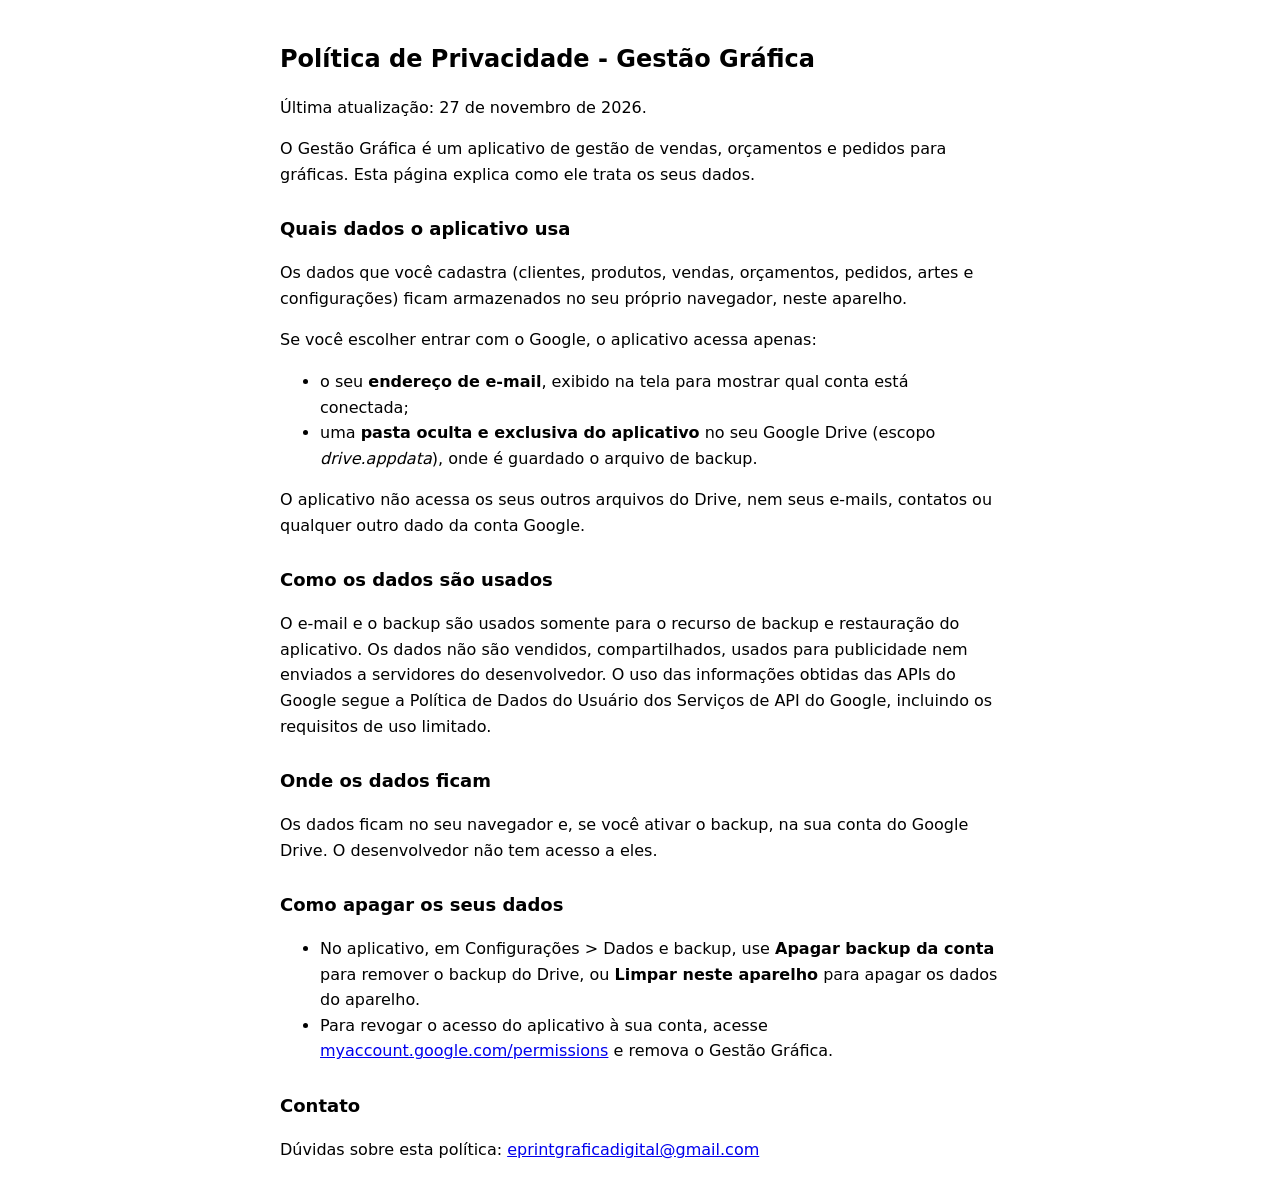
<file: privacidade.html>
<!DOCTYPE html>
<html lang="pt-BR"><head><meta charset="utf-8"><meta name="viewport" content="width=device-width,initial-scale=1"><meta name="color-scheme" content="light dark">
<title>Política de Privacidade - Gestão Gráfica</title>
<style>body{font:16px/1.6 system-ui,sans-serif;max-width:720px;margin:0 auto;padding:24px}h1{font-size:24px}h2{font-size:18px;margin-top:28px}</style></head><body>
<h1>Política de Privacidade - Gestão Gráfica</h1>
<p>Última atualização: 27 de novembro de 2026.</p>
<p>O Gestão Gráfica é um aplicativo de gestão de vendas, orçamentos e pedidos para gráficas. Esta página explica como ele trata os seus dados.</p>

<h2>Quais dados o aplicativo usa</h2>
<p>Os dados que você cadastra (clientes, produtos, vendas, orçamentos, pedidos, artes e configurações) ficam armazenados no seu próprio navegador, neste aparelho.</p>
<p>Se você escolher entrar com o Google, o aplicativo acessa apenas:</p>
<ul>
<li>o seu <b>endereço de e-mail</b>, exibido na tela para mostrar qual conta está conectada;</li>
<li>uma <b>pasta oculta e exclusiva do aplicativo</b> no seu Google Drive (escopo <i>drive.appdata</i>), onde é guardado o arquivo de backup.</li>
</ul>
<p>O aplicativo não acessa os seus outros arquivos do Drive, nem seus e-mails, contatos ou qualquer outro dado da conta Google.</p>

<h2>Como os dados são usados</h2>
<p>O e-mail e o backup são usados somente para o recurso de backup e restauração do aplicativo. Os dados não são vendidos, compartilhados, usados para publicidade nem enviados a servidores do desenvolvedor. O uso das informações obtidas das APIs do Google segue a Política de Dados do Usuário dos Serviços de API do Google, incluindo os requisitos de uso limitado.</p>

<h2>Onde os dados ficam</h2>
<p>Os dados ficam no seu navegador e, se você ativar o backup, na sua conta do Google Drive. O desenvolvedor não tem acesso a eles.</p>

<h2>Como apagar os seus dados</h2>
<ul>
<li>No aplicativo, em Configurações &gt; Dados e backup, use <b>Apagar backup da conta</b> para remover o backup do Drive, ou <b>Limpar neste aparelho</b> para apagar os dados do aparelho.</li>
<li>Para revogar o acesso do aplicativo à sua conta, acesse <a href="https://myaccount.google.com/permissions">myaccount.google.com/permissions</a> e remova o Gestão Gráfica.</li>
</ul>

<h2>Contato</h2>
<p>Dúvidas sobre esta política: <a href="mailto:eprintgraficadigital@gmail.com">eprintgraficadigital@gmail.com</a></p>
</body></html>
</file>
